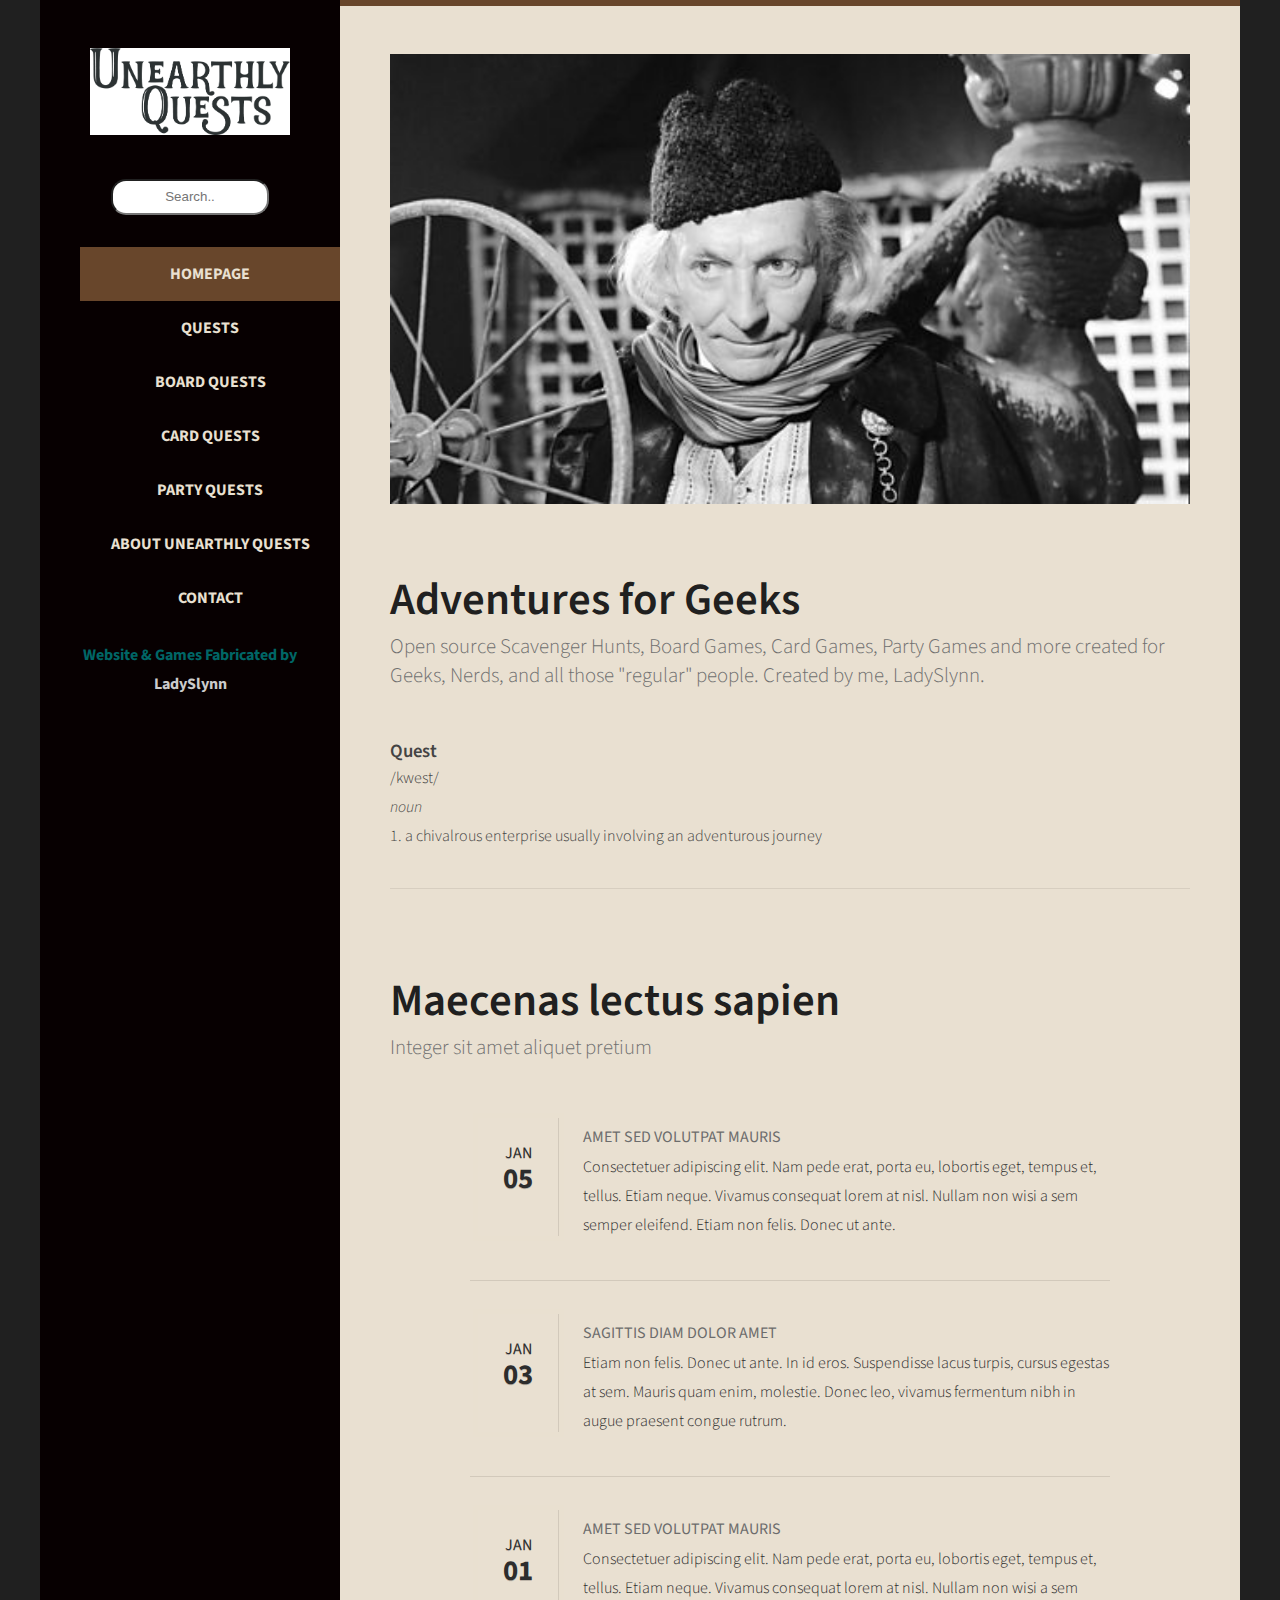
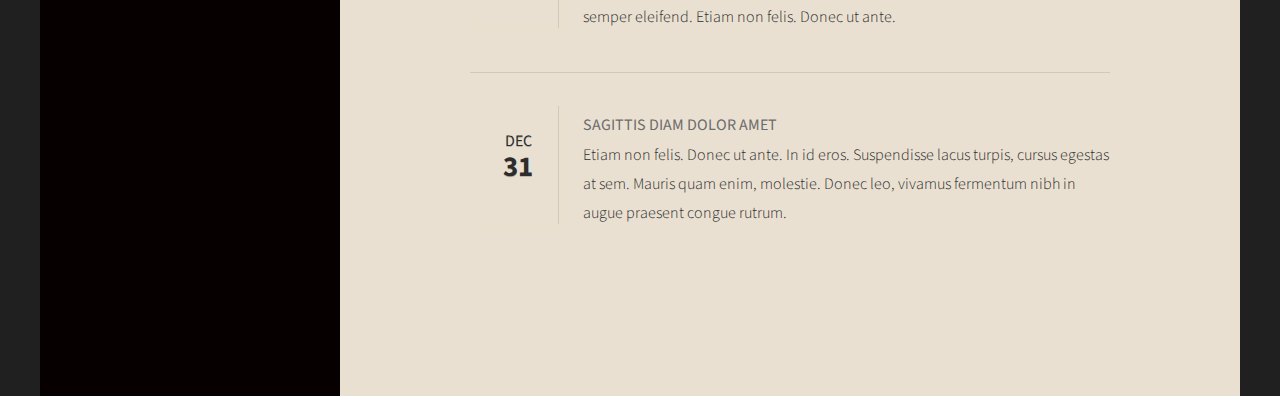
<file: index.html>
<!DOCTYPE html PUBLIC "-//W3C//DTD XHTML 1.0 Strict//EN" "http://www.w3.org/TR/xhtml1/DTD/xhtml1-strict.dtd">
<!--
Design by TEMPLATEDhttp://templated.coReleased for free under the Creative Commons Attribution LicenseName       : Skeleton Description: A two-column, fixed-width design with dark color scheme.Version    : 1.0Released   : 20130902
-->
<html xmlns="http://www.w3.org/1999/xhtml">

    <head>
        <meta http-equiv="content-type" content="application/xhtml+xml; charset=utf-8" />
        <title>UnEarthly Quests</title>
        
    </head>

    <body class="home">
        <meta content="" name="keywords" />
        <meta content="" name="description" />
        <link rel="stylesheet" href="http://fonts.googleapis.com/css?family=Source+Sans+Pro:200,300,400,600,700,900" />
        <link media="all" type="text/css" rel="stylesheet" href="default.css" />
        <link media="all" type="text/css" rel="stylesheet" href="fonts.css" />
        <link rel="import" href="sidebar.js">
        <!--[if IE 6]><link href="default_ie6.css" rel="stylesheet" type="text/css" /><![endif]-->
        <div class="container" id="page">
            <nav id="navMenu"></nav>
				<script src="sidebar.js"></script> 
                          <div id="main">
                <div id="banner">
                    <img class="image-full" alt="" src="images/pic01.jpg" />
                </div>
                <div id="welcome">
                    <div class="title">
                         <h2>Adventures for Geeks</h2>
                         <span class="byline">Open source Scavenger Hunts, Board Games, Card Games, Party

              Games and more created for Geeks, Nerds, and all those "regular" people.  Created by me, LadySlynn.</span> 
                    </div>
                     <h3> Quest </h3>
                        		 <p> /kwest/ <br />
                       				  <em>noun </em><br /> 
                      				   1. a chivalrous enterprise usually involving an adventurous journey
                       			  </p>
                         <br />
                </div>
                <div id="featured">
                    <div class="title">
                         <h2>Maecenas lectus sapien</h2>
                         <span class="byline">Integer sit amet aliquet pretium</span> 
                    </div>
                    <ul class="style1">
                        <li class="first">
                            <p class="date"><a href="#">Jan<b>05</b></a>
                            </p>
                             <h3>Amet sed volutpat mauris</h3>
                            <p><a href="#">Consectetuer adipiscing elit. Nam pede erat, porta

                  eu, lobortis eget, tempus et, tellus. Etiam neque. Vivamus

                  consequat lorem at nisl. Nullam non wisi a sem semper

                  eleifend. Etiam non felis. Donec ut ante.</a>
                            </p>
                        </li>
                        <li>
                            <p class="date"><a href="#">Jan<b>03</b></a>
                            </p>
                             <h3>Sagittis diam dolor amet</h3>
                            <p><a href="#">Etiam non felis. Donec ut ante. In id eros.

                  Suspendisse lacus turpis, cursus egestas at sem. Mauris quam

                  enim, molestie. Donec leo, vivamus fermentum nibh in augue

                  praesent congue rutrum.</a>
                            </p>
                        </li>
                        <li>
                            <p class="date"><a href="#">Jan<b>01</b></a>
                            </p>
                             <h3>Amet sed volutpat mauris</h3>
                            <p><a href="#">Consectetuer adipiscing elit. Nam pede erat, porta

                  eu, lobortis eget, tempus et, tellus. Etiam neque. Vivamus

                  consequat lorem at nisl. Nullam non wisi a sem semper

                  eleifend. Etiam non felis. Donec ut ante.</a>
                            </p>
                        </li>
                        <li>
                            <p class="date"><a href="#">Dec<b>31</b></a>
                            </p>
                             <h3>Sagittis diam dolor amet</h3>
                            <p><a href="#">Etiam non felis. Donec ut ante. In id eros.

                  Suspendisse lacus turpis, cursus egestas at sem. Mauris quam

                  enim, molestie. Donec leo, vivamus fermentum nibh in augue

                  praesent congue rutrum.</a>
                            </p>
                        </li>
                    </ul>
                </div>
                </div>
            </div>
        </div>
    </body>

</html>
</file>
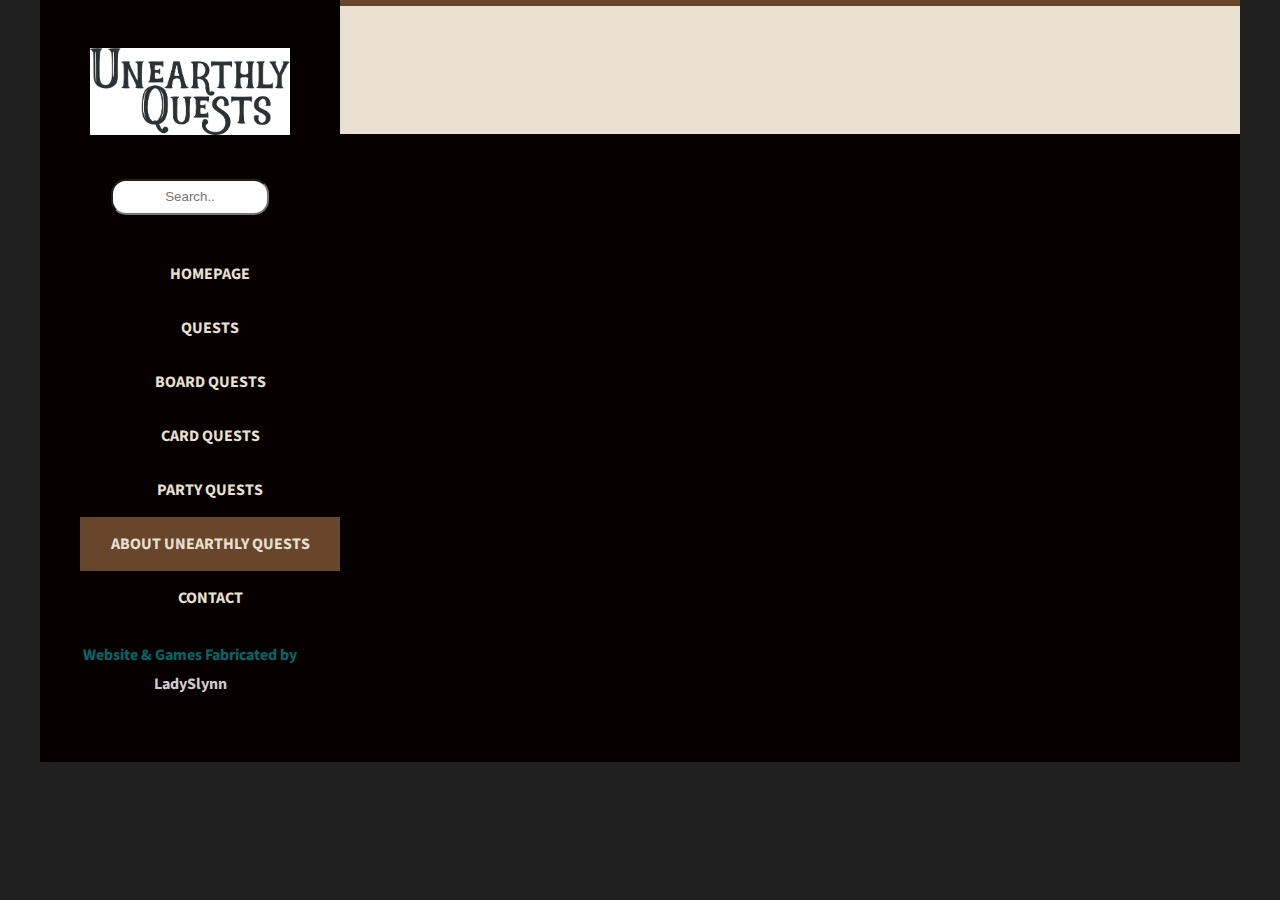
<file: About.html>
<!DOCTYPE html PUBLIC "-//W3C//DTD XHTML 1.0 Strict//EN" "http://www.w3.org/TR/xhtml1/DTD/xhtml1-strict.dtd">
<!--
Design by TEMPLATEDhttp://templated.coReleased for free under the Creative Commons Attribution LicenseName       : Skeleton Description: A two-column, fixed-width design with dark color scheme.Version    : 1.0Released   : 20130902
-->
<html xmlns="http://www.w3.org/1999/xhtml">

    <head>
        <meta http-equiv="content-type" content="application/xhtml+xml; charset=utf-8" />
        <title>About UQ</title>
    </head>

    <body class="aboutuq">
        <meta content="" name="keywords" />
        <meta content="" name="description" />
        <link rel="stylesheet" href="http://fonts.googleapis.com/css?family=Source+Sans+Pro:200,300,400,600,700,900" />
        <link media="all" type="text/css" rel="stylesheet" href="default.css" />
        <link media="all" type="text/css" rel="stylesheet" href="fonts.css" />
        <link rel="import" href="sidebar.js">
        <!--[if IE 6]><link href="default_ie6.css" rel="stylesheet" type="text/css" /><![endif]-->
        <div class="container" id="page">
            <nav id="navMenu"></nav>
				<script src="sidebar.js"></script>  
                          <div id="main">
                          
                         <!--Start About Page-->
                         
                         <!--End About page-->

                </div>
            </div>
        </div>
    </body>

</html>
</file>
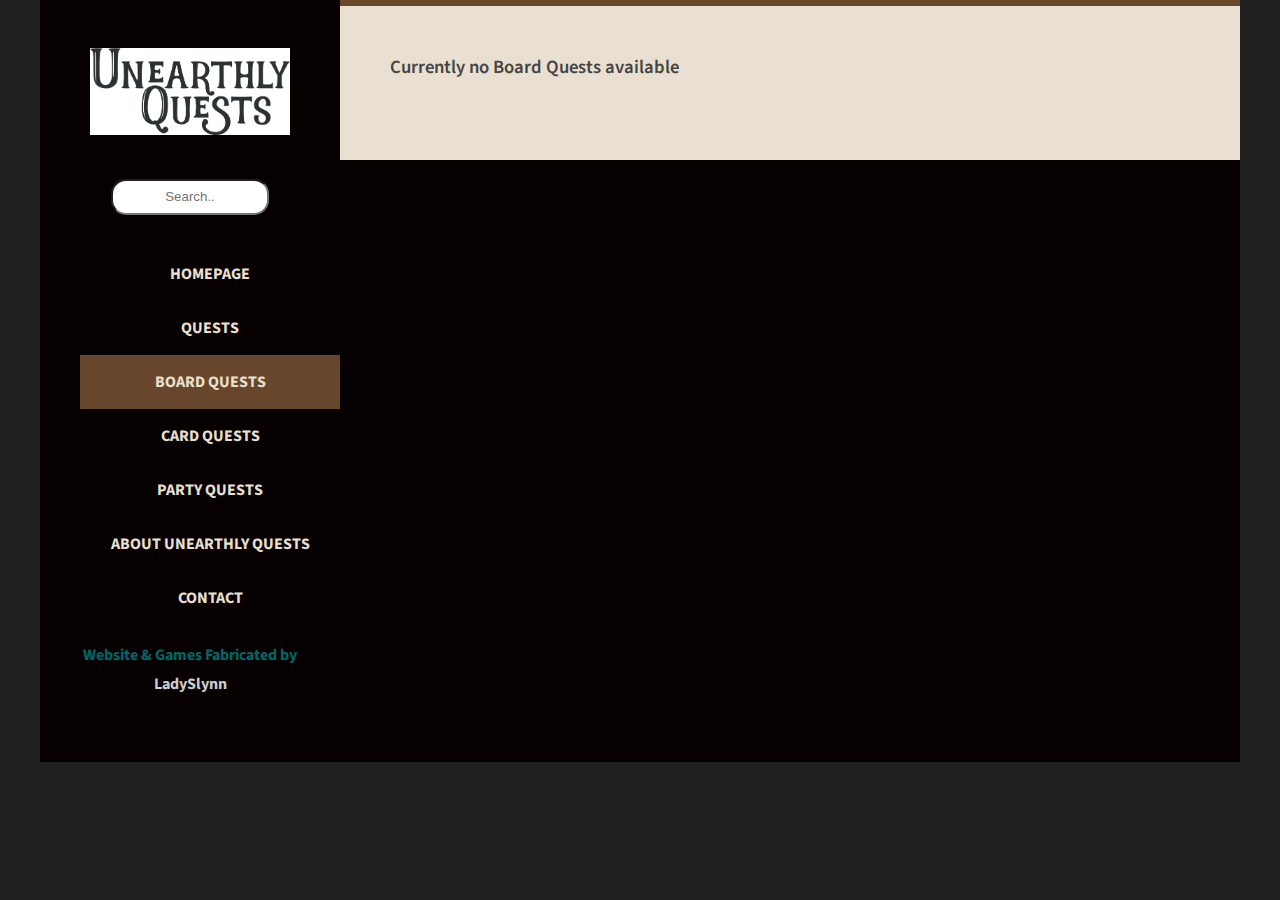
<file: BoardQuests.html>
<!DOCTYPE html PUBLIC "-//W3C//DTD XHTML 1.0 Strict//EN" "http://www.w3.org/TR/xhtml1/DTD/xhtml1-strict.dtd">
<!--
Design by TEMPLATEDhttp://templated.coReleased for free under the Creative Commons Attribution LicenseName       : Skeleton Description: A two-column, fixed-width design with dark color scheme.Version    : 1.0Released   : 20130902
-->
<html xmlns="http://www.w3.org/1999/xhtml">

    <head>
        <meta http-equiv="content-type" content="application/xhtml+xml; charset=utf-8" />
        <title>Board Quests</title>
    </head>

    <body class="bquests">
        <meta content="" name="keywords" />
        <meta content="" name="description" />
        <link rel="stylesheet" href="http://fonts.googleapis.com/css?family=Source+Sans+Pro:200,300,400,600,700,900" />
        <link media="all" type="text/css" rel="stylesheet" href="default.css" />
        <link media="all" type="text/css" rel="stylesheet" href="fonts.css" />
        <link rel="import" href="sidebar.js">
        <!--[if IE 6]><link href="default_ie6.css" rel="stylesheet" type="text/css" /><![endif]-->
        <div class="container" id="page">
            <nav id="navMenu"></nav>
				<script src="sidebar.js"></script>  
                          <div id="main">
                          
                         <!--Start Board Quests Page-->
                         <h3> Currently no Board Quests available </h3>
                         
                         <!--End Board Quests page-->

                </div>
            </div>
        </div>
    </body>

</html>
</file>
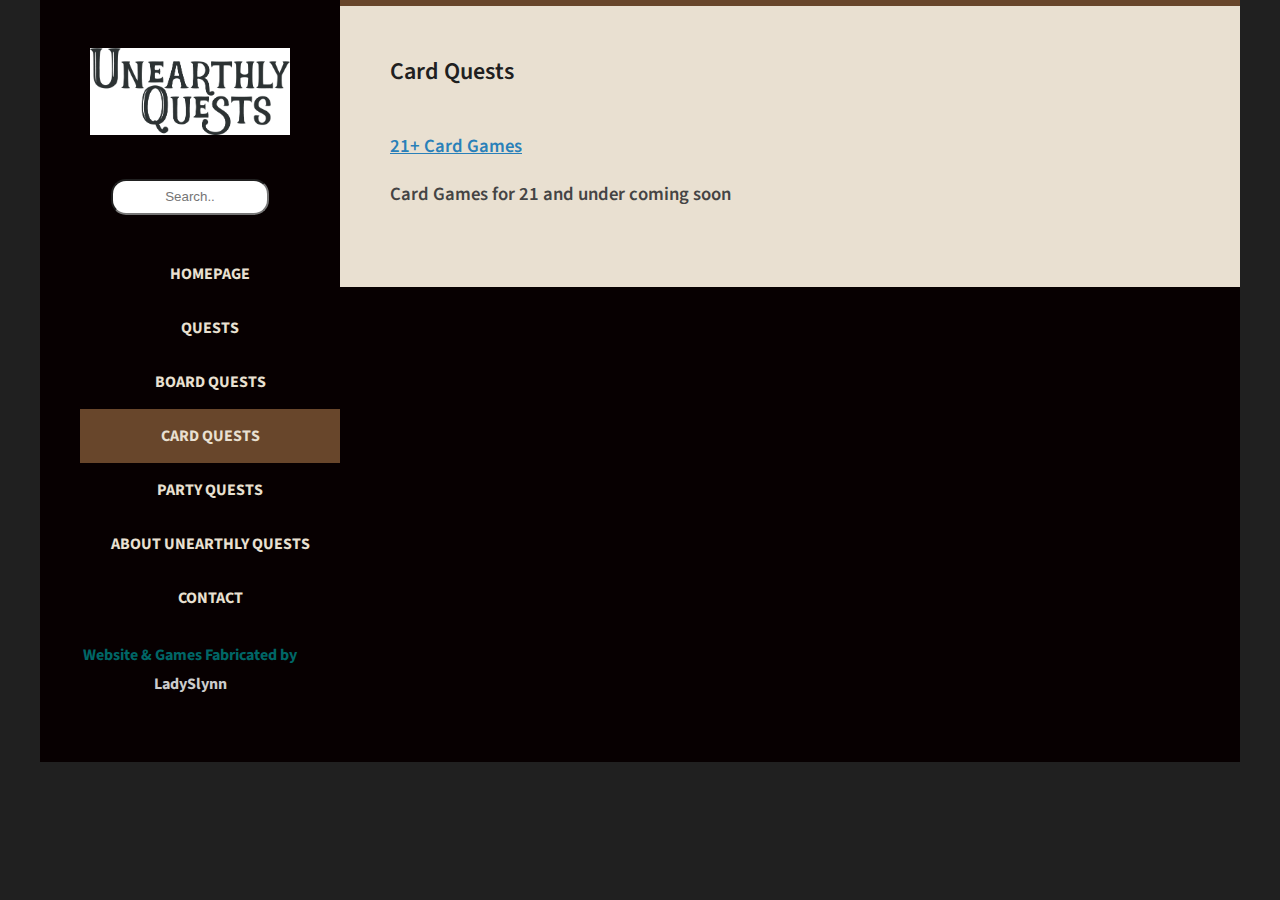
<file: CardQuests.html>
<!DOCTYPE html PUBLIC "-//W3C//DTD XHTML 1.0 Strict//EN" "http://www.w3.org/TR/xhtml1/DTD/xhtml1-strict.dtd">
<!--
Design by TEMPLATEDhttp://templated.coReleased for free under the Creative Commons Attribution LicenseName       : Skeleton Description: A two-column, fixed-width design with dark color scheme.Version    : 1.0Released   : 20130902
-->
<html xmlns="http://www.w3.org/1999/xhtml">

    <head>
        <meta http-equiv="content-type" content="application/xhtml+xml; charset=utf-8" />
        <title>Card Quests</title>
    </head>

    <body class="cquests">
        <meta content="" name="keywords" />
        <meta content="" name="description" />
        <link rel="stylesheet" href="http://fonts.googleapis.com/css?family=Source+Sans+Pro:200,300,400,600,700,900" />
        <link media="all" type="text/css" rel="stylesheet" href="default.css" />
        <link media="all" type="text/css" rel="stylesheet" href="fonts.css" />
        <link rel="import" href="sidebar.js">
        <!--[if IE 6]><link href="default_ie6.css" rel="stylesheet" type="text/css" /><![endif]-->
        <div class="container" id="page">
            <nav id="navMenu"></nav>
				<script src="sidebar.js"></script>  
                          <div id="main">
                          
                         <!--Start Cards Page-->
                         <h2> Card Quests </h2><br /><br />

                         <h3> <a href="cquests21.html"> 21+ Card Games </a> </h3><br />

                         <h3> Card Games for 21 and under coming soon </h3>
                                              
                         
                         
                         
                         <!--End Cards page-->

                </div>
            </div>
        </div>
    </body>

</html>
</file>
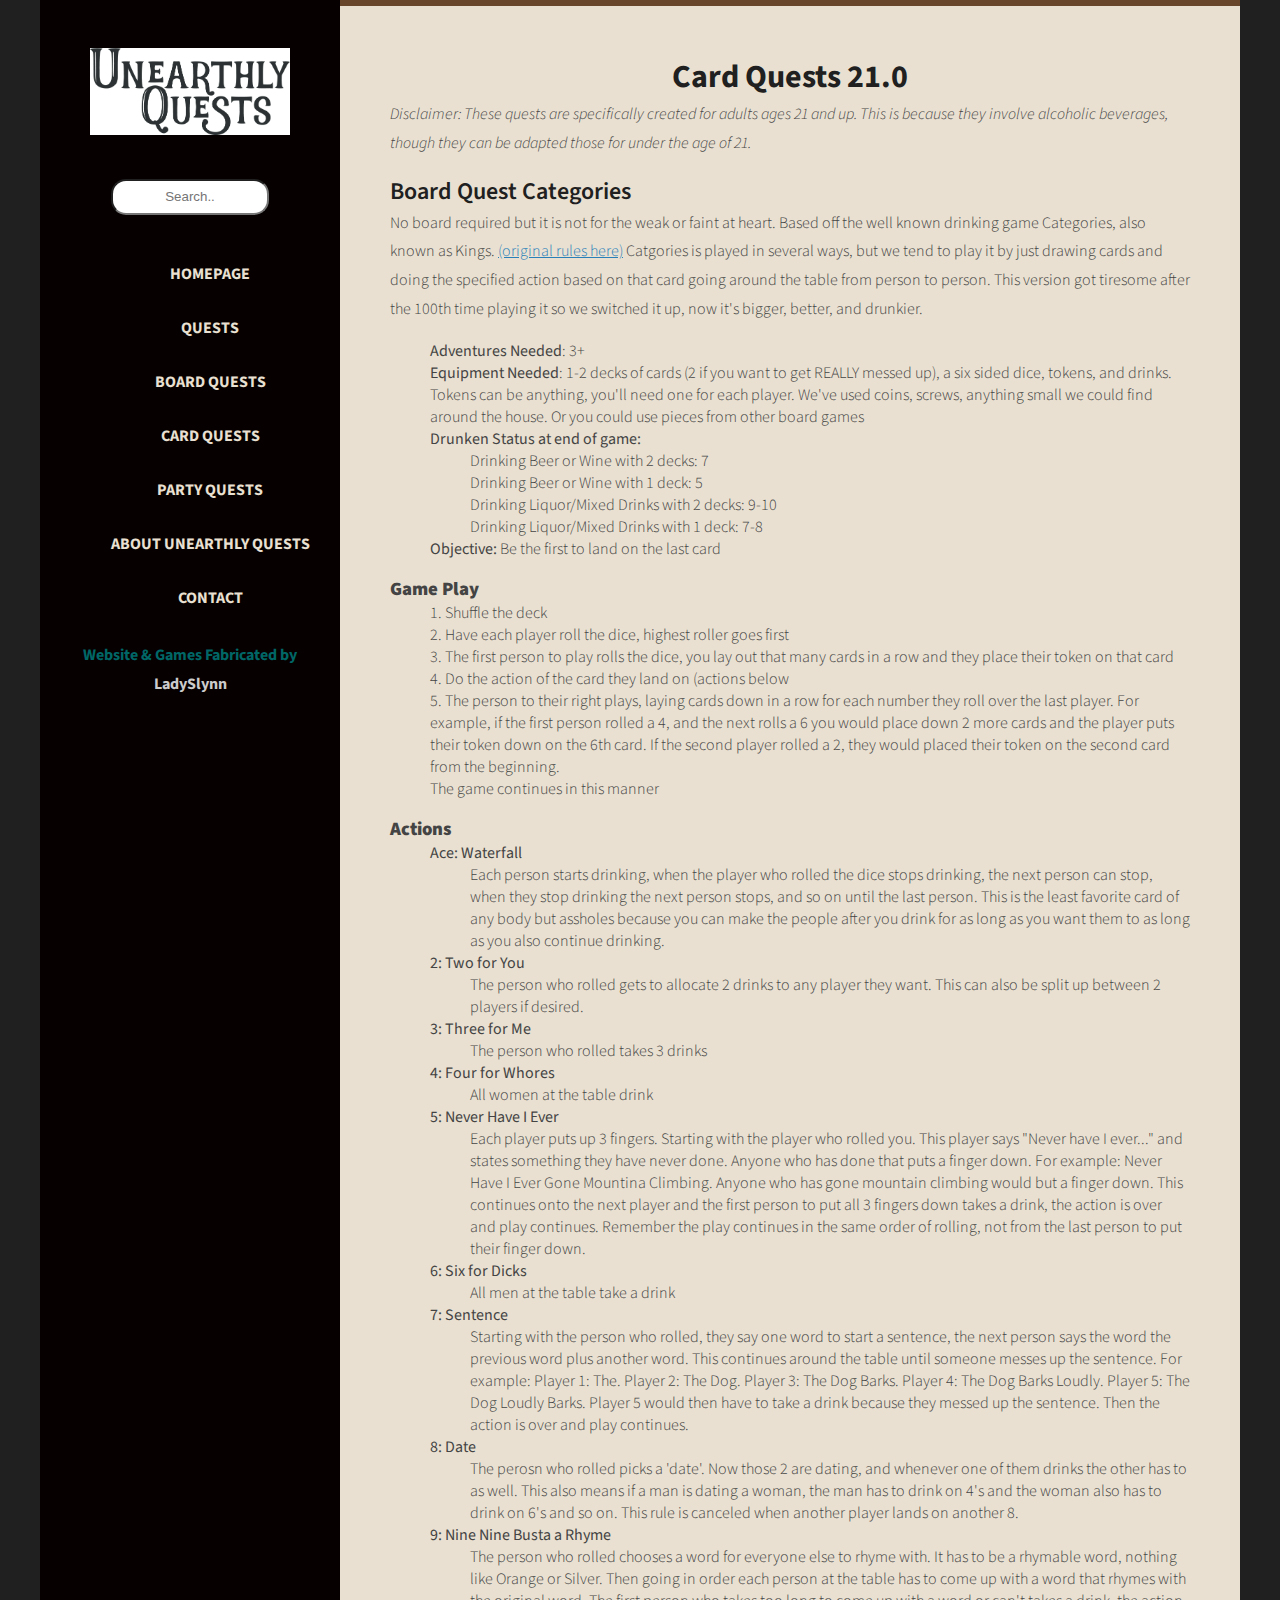
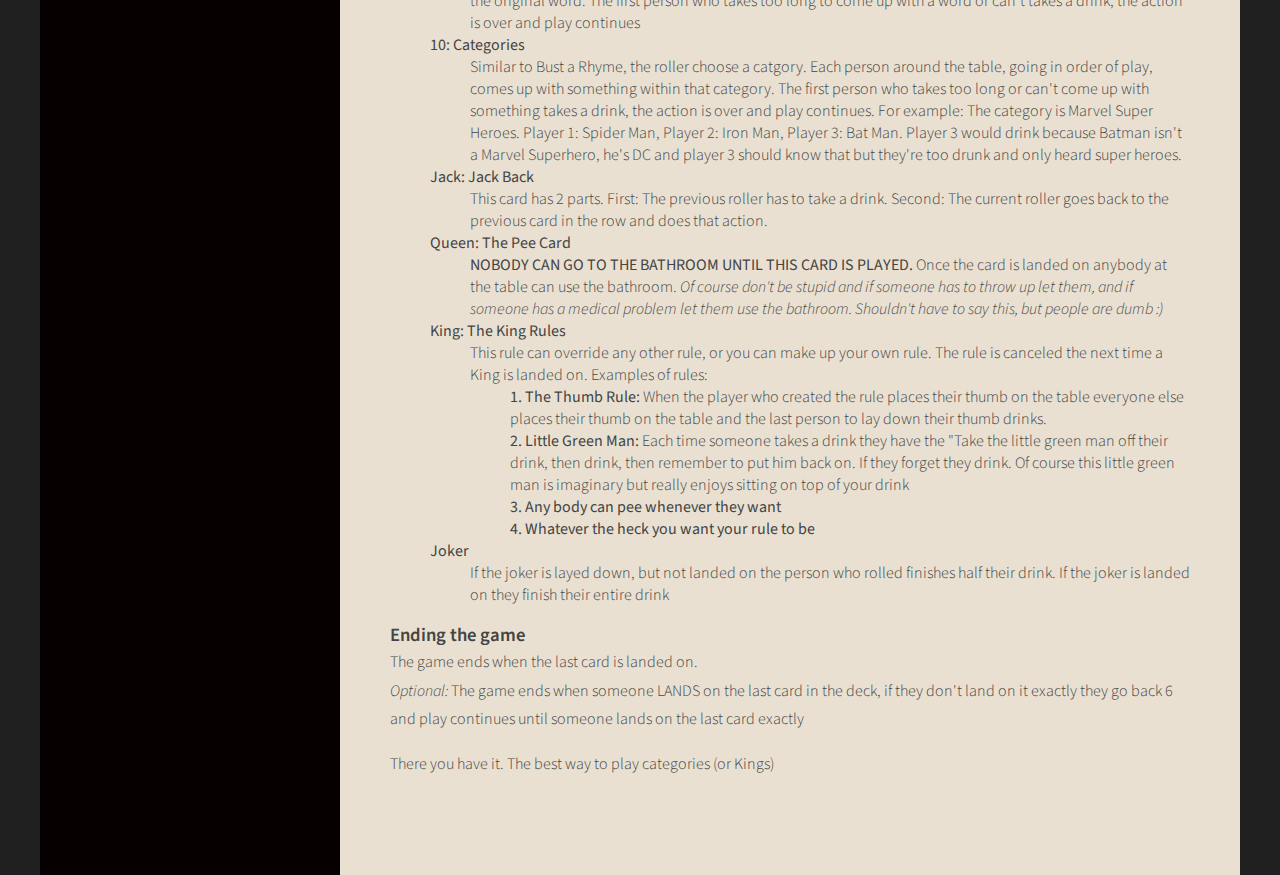
<file: Categories.html>
<!DOCTYPE html PUBLIC "-//W3C//DTD XHTML 1.0 Strict//EN" "http://www.w3.org/TR/xhtml1/DTD/xhtml1-strict.dtd">
<!--
Design by TEMPLATEDhttp://templated.coReleased for free under the Creative Commons Attribution LicenseName       : Skeleton Description: A two-column, fixed-width design with dark color scheme.Version    : 1.0Released   : 20130902
-->
<html xmlns="http://www.w3.org/1999/xhtml">

    <head>
        <meta http-equiv="content-type" content="application/xhtml+xml; charset=utf-8" />
        <title>Card Quests</title>
    </head>

    <body class="Categories">
        <meta content="" name="keywords" />
        <meta content="" name="description" />
        <link rel="stylesheet" href="http://fonts.googleapis.com/css?family=Source+Sans+Pro:200,300,400,600,700,900" />
        <link media="all" type="text/css" rel="stylesheet" href="default.css" />
        <link media="all" type="text/css" rel="stylesheet" href="fonts.css" />
        <link rel="import" href="sidebar.js">
        <!--[if IE 6]><link href="default_ie6.css" rel="stylesheet" type="text/css" /><![endif]-->
        <div class="container" id="page">
            <nav id="navMenu"></nav>
				<script src="sidebar.js"></script>  
                          <div id="main">
                          
                         <!--Start Cards 21+ Page-->
                         <h1> Card Quests 21.0	</h1>
                         <p><em>Disclaimer: These quests are specifically created for adults ages 21 and up.  This is because they involve alcoholic beverages, though they can be adapted those for under the age of 21.</em> </p>
                         <h2> Board Quest Categories </h2>
                         <p>No board required but it is not for the weak or faint at heart.  Based off the well known drinking game Categories, also known as Kings. <a href="https://www.drinkiwiki.com/Kings">(original rules here)</a> Catgories is played in several ways, but we tend to play it by just drawing cards and doing the specified action based on that card going around the table from person to person.  This version got tiresome after the 100th time playing it so we switched it up, now it's bigger, better, and drunkier.</p>
                     	<ul>
                        	<li><strong>Adventures Needed</strong>: 3+</</li>
                            <li> <strong>Equipment Needed</strong>: 1-2 decks of cards (2 if you want to get REALLY messed up), a six sided dice, tokens, and drinks.  Tokens can be anything, you'll need one for each player.  We've used coins, screws, anything small we could find around the house.  Or you could use pieces from other board games</li>
                         	<li><strong>Drunken Status at end of game:</strong>
                            	<ul>
                               		<li>Drinking Beer or Wine with 2 decks: 7</li>
                               		<li> Drinking Beer or Wine with 1 deck: 5 </li>
                               		<li> Drinking Liquor/Mixed Drinks with 2 decks: 9-10</li>
                                	<li> Drinking Liquor/Mixed Drinks with 1 deck: 7-8 </li>
                                </ul> </li>
                            <li><strong>Objective:</strong> Be the first to land on the last card </li>
                       	</ul>
                        <h3><strong>Game Play</strong></h3>
                         <ol>
                         	<li> 1. Shuffle the deck </li>
                         	<li>2. Have each player roll the dice, highest roller goes first </li>
                         	<li>3. The first person to play rolls the dice, you lay out that many cards in a row and they place their token on that card </li>
                            <li>4. Do the action of the card they land on (actions below </li>
                            <li>5. The person to their right plays, laying cards down in a row for each number they roll over the last player.  For example, if the first person rolled a 4, and the next rolls a 6 you would place down 2 more cards and the player puts their token down on the 6th card.  If the second player rolled a 2, they would placed their token on the second card from the beginning. </li>
                            <li> The game continues in this manner </li>
                         </ol>                  
                         <h3><strong>Actions</strong> </h3>
                         <ol>
                         	<li><strong>Ace: Waterfall</strong>
                            	<ul>
                                	<li>Each person starts drinking, when the player who rolled the dice stops drinking, the next person can stop, when they stop drinking the next person stops, and so on until the last person.  This is the least favorite card of any body but assholes because you can make the people after you drink for as long as you want them to as long as you also continue drinking. </li>
                                </ul></li>
                             <li><strong>2: Two for You </strong>
                             	<ul><li>The person who rolled gets to allocate 2 drinks to any player they want.  This can also be split up between 2 players if desired. </li></ul> </li>
                            <li><strong>3: Three for Me</strong> 
                            	<ul><li>The person who rolled takes 3 drinks </li></ul> </li>
                            <li><strong>4: Four for Whores</strong>   
                                <ul><li>All women at the table drink</li></ul> </li>
                            <li><strong>5: Never Have I Ever</strong>
                            <ul><li>Each player puts up 3 fingers.  Starting with the player who rolled you.  This player says "Never have I ever..." and states something they have never done.  Anyone who has done that puts a finger down.  For example: Never Have I Ever Gone Mountina Climbing.  Anyone who has gone mountain climbing would but a finger down.  This continues onto the next player and the first person to put all 3 fingers down takes a drink, the action is over and play continues.  Remember the play continues in the same order of rolling, not from the last person to put their finger down.</li></ul> </li>
                            <li><strong>6: Six for Dicks</strong> 
                            <ul><li>All men at the table take a drink </li></ul> </li>
                            <li><strong>7: Sentence</strong>
                            <ul><li>Starting with the person who rolled, they say one word to start a sentence, the next person says the word the previous word plus another word.  This continues around the table until someone messes up the sentence.  For example: Player 1: The.  Player 2: The Dog.  Player 3: The Dog Barks.  Player 4: The Dog Barks Loudly.  Player 5: The Dog Loudly Barks.  Player 5 would then have to take a drink because they messed up the sentence.  Then the action is over and play continues. </li></ul> </li>
                            <li><strong>8: Date</strong>
                                <ul><li>The perosn who rolled picks a 'date'.  Now those 2 are dating, and whenever one of them drinks the other has to as well.  This also means if a man is dating a woman, the man has to drink on 4's and the woman also has to drink on 6's and so on.  This rule is canceled when another player lands on another 8. </li></ul> </li>
                            <li><strong>9: Nine Nine Busta a Rhyme</strong>
                            <ul><li> The person who rolled chooses a word for everyone else to rhyme with.  It has to be a rhymable word, nothing like Orange or Silver.  Then going in order each person at the table has to come up with a word that rhymes with the original word.  The first person who takes too long to come up with a word or can't takes a drink, the action is over and play continues</li></ul> </li>
                            <li><strong>10: Categories</strong>
                            <ul><li>Similar to Bust a Rhyme, the roller choose a catgory.  Each person around the table, going in order of play, comes up with something within that category.  The first person who takes too long or can't come up with something takes a drink, the action is over and play continues.  For example: The category is Marvel Super Heroes.  Player 1: Spider Man, Player 2: Iron Man, Player 3: Bat Man.  Player 3 would drink because Batman isn't a Marvel Superhero, he's DC and player 3 should know that but they're too drunk and only heard super heroes. </li></ul> </li>
                            <li><strong>Jack: Jack Back</strong>
                                <ul><li> This card has 2 parts.  First: The previous roller has to take a drink.  Second: The current roller goes back to the previous card in the row and does that action. </li></ul> </li>
                            <li><strong>Queen: The Pee Card</strong>
                                <ul><li><strong>NOBODY CAN GO TO THE BATHROOM UNTIL THIS CARD IS PLAYED.</strong>  Once the card is landed on anybody at the table can use the bathroom.  <em>Of course don't be stupid and if someone has to throw up let them, and if someone has a medical problem let them use the bathroom.  Shouldn't have to say this, but people are dumb :)</em> </li></ul> </li><strong></strong>
                            <li><strong>King: The King Rules</strong>
                            <ul><li>This rule can override any other rule, or you can make up your own rule. The rule is canceled the next time a King is landed on. Examples of rules: 
                            	<ul>
                                	<li><strong>1. The Thumb Rule:</strong>  When the player who created the rule places their thumb on the table everyone else places their thumb on the table and the last person to lay down their thumb drinks.</li> 
                                    <li><strong>2. Little Green Man:</strong> Each time someone takes a drink they have the "Take the little green man off their drink, then drink, then remember to put him back on.  If they forget they drink.  Of course this little green man is imaginary but really enjoys sitting on top of your drink </li>
                                    <li><strong>3. Any body can pee whenever they want</strong> </li>
                                    <li> <strong>4. Whatever the heck you want your rule to be</strong> </li>                                    </ul>
                            </li></ul>  </li>
                            <li> <strong>Joker</strong>
                                <ul><li>If the joker is layed down, but not landed on the person who rolled finishes half their drink.  If the joker is landed on they finish their entire drink </li></ul> </li>
                            </li>
                         </ol>
<h3> Ending the game </h3>
	<p> The game ends when the last card is landed on.<br />
    <em>Optional:</em> The game ends when someone LANDS on the last card in the deck, if they don't land on it exactly they go back 6 and play continues until someone lands on the last card exactly </p>
    
    <p> There you have it.  The best way to play categories (or Kings) </p>
                         
                         
                         
                         <!--End Cards page-->

                </div>
            </div>
        </div>
    </body>

</html>
</file>
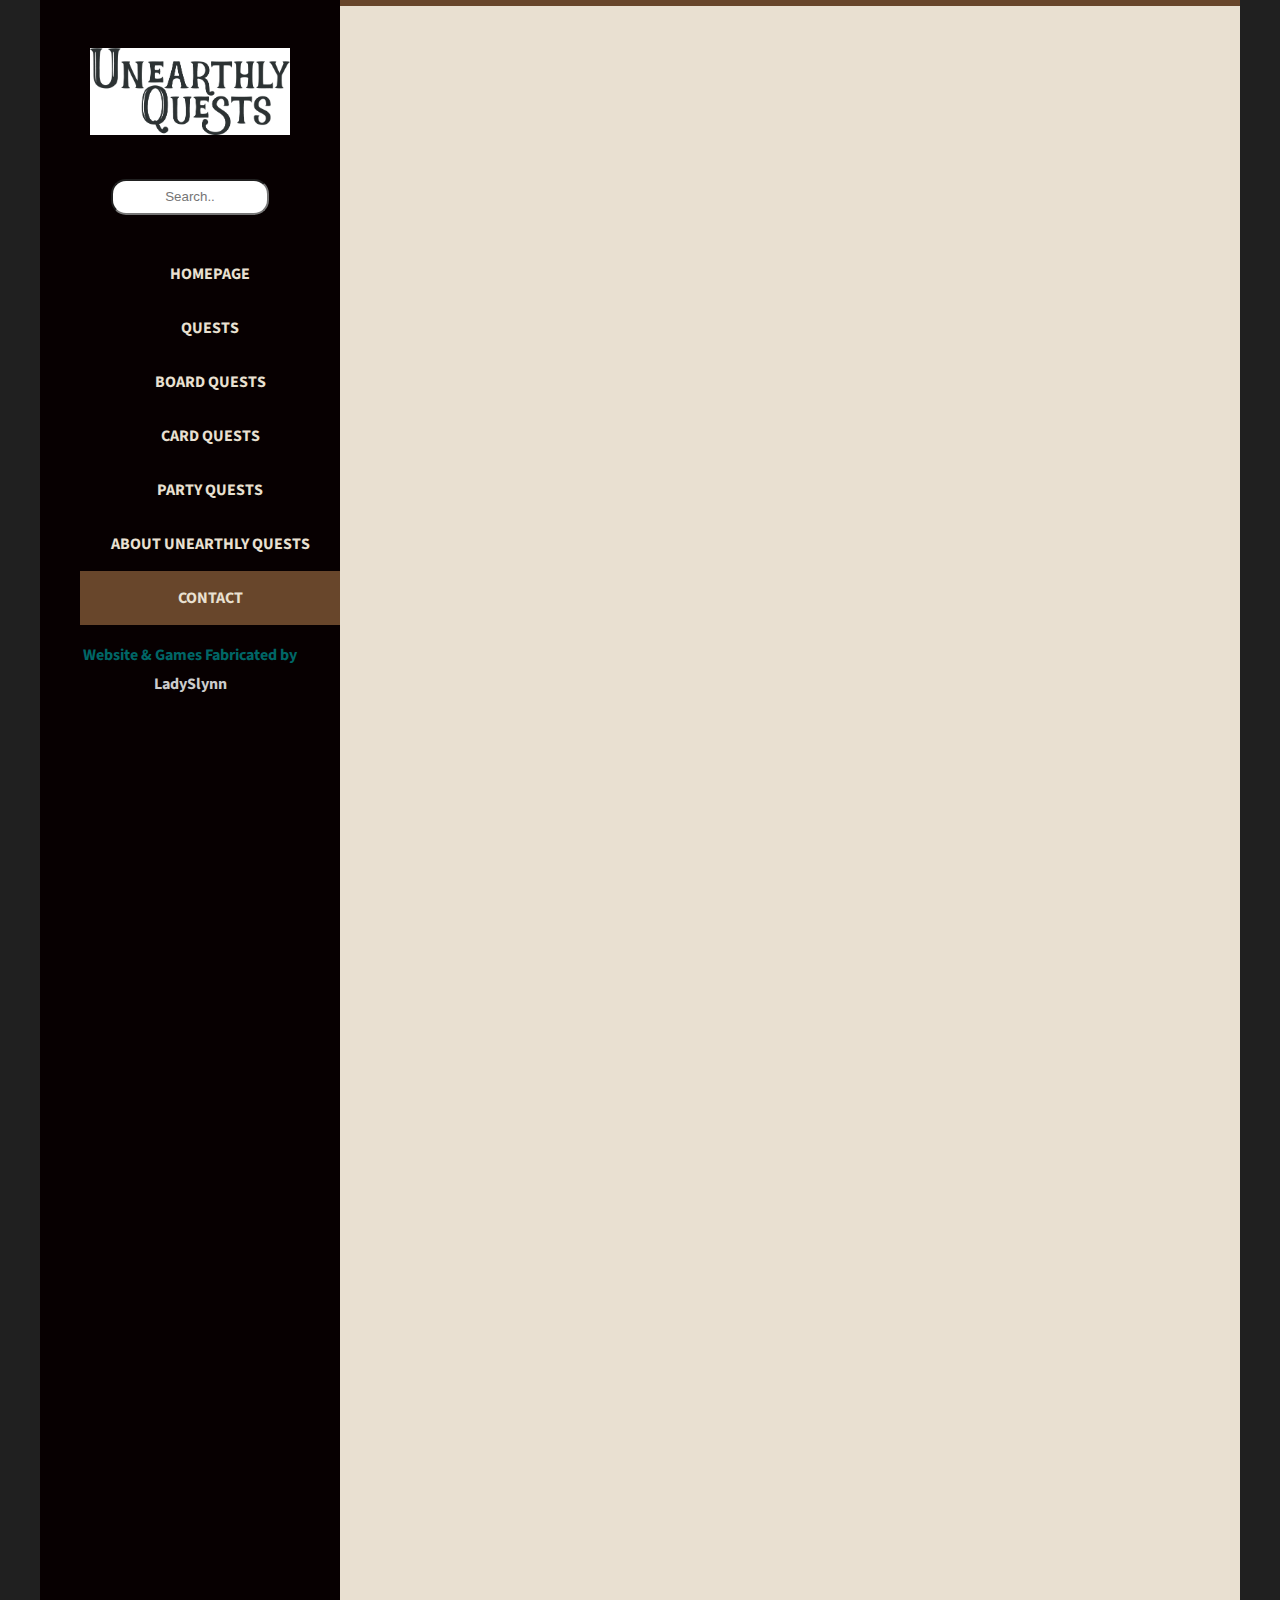
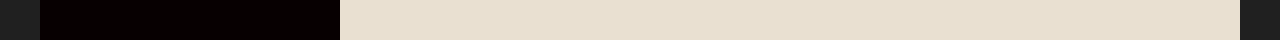
<file: Contact.html>
<!DOCTYPE html PUBLIC "-//W3C//DTD XHTML 1.0 Strict//EN" "http://www.w3.org/TR/xhtml1/DTD/xhtml1-strict.dtd">
<!--
Design by TEMPLATEDhttp://templated.coReleased for free under the Creative Commons Attribution LicenseName       : Skeleton Description: A two-column, fixed-width design with dark color scheme.Version    : 1.0Released   : 20130902
-->
<html xmlns="http://www.w3.org/1999/xhtml">

    <head>
        <meta http-equiv="content-type" content="application/xhtml+xml; charset=utf-8" />
        <title>Contact</title>
    </head>

    <body class="contactuq">
        <meta content="" name="keywords" />
        <meta content="" name="description" />
        <link rel="stylesheet" href="http://fonts.googleapis.com/css?family=Source+Sans+Pro:200,300,400,600,700,900" />
        <link media="all" type="text/css" rel="stylesheet" href="default.css" />
        <link media="all" type="text/css" rel="stylesheet" href="fonts.css" />
        <link rel="import" href="sidebar.js">
        <!--[if IE 6]><link href="default_ie6.css" rel="stylesheet" type="text/css" /><![endif]-->
        <div class="container" id="page">
            <nav id="navMenu"></nav>
				<script src="sidebar.js"></script>  
                          <div id="main">
                          
                         <!--Start Contact Page-->
                         <iframe src="https://docs.google.com/forms/u/0/d/e/1FAIpQLScrKY3d54goab5529rKQNjDj0Q0wAair0jaD5JtUIZhk5Cwjw/viewform?embedded=true" width="760" height="1500" frameborder="0" marginheight="0" marginwidth="0">Loading...</iframe>
                         
                         <!--End Contact page-->

                </div>
            </div>
        </div>
    </body>

</html>
</file>
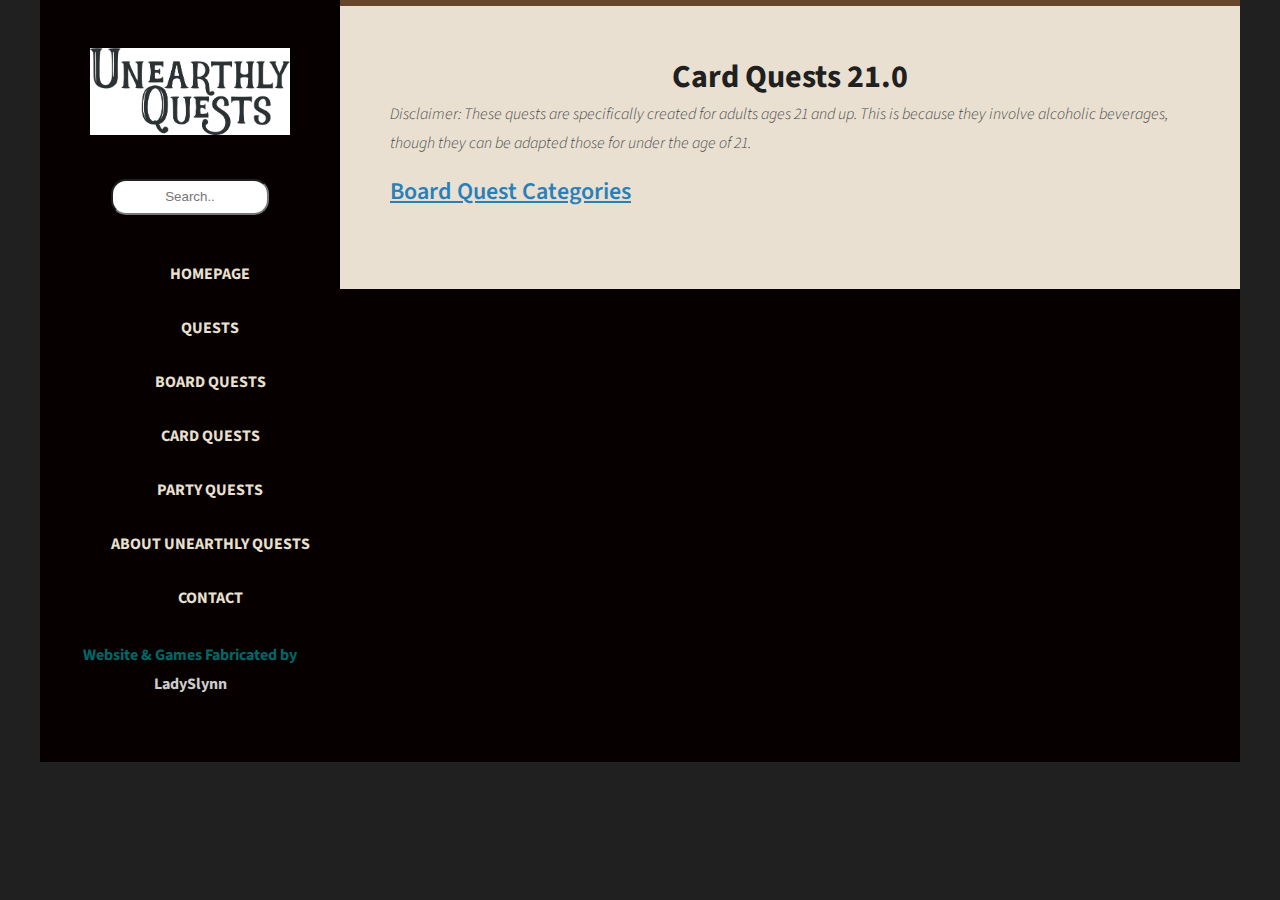
<file: cquests21.html>
<!DOCTYPE html PUBLIC "-//W3C//DTD XHTML 1.0 Strict//EN" "http://www.w3.org/TR/xhtml1/DTD/xhtml1-strict.dtd">
<!--
Design by TEMPLATEDhttp://templated.coReleased for free under the Creative Commons Attribution LicenseName       : Skeleton Description: A two-column, fixed-width design with dark color scheme.Version    : 1.0Released   : 20130902
-->
<html xmlns="http://www.w3.org/1999/xhtml">

    <head>
        <meta http-equiv="content-type" content="application/xhtml+xml; charset=utf-8" />
        <title>Card Quests</title>
    </head>

    <body class="Categories">
        <meta content="" name="keywords" />
        <meta content="" name="description" />
        <link rel="stylesheet" href="http://fonts.googleapis.com/css?family=Source+Sans+Pro:200,300,400,600,700,900" />
        <link media="all" type="text/css" rel="stylesheet" href="default.css" />
        <link media="all" type="text/css" rel="stylesheet" href="fonts.css" />
        <link rel="import" href="sidebar.js">
        <!--[if IE 6]><link href="default_ie6.css" rel="stylesheet" type="text/css" /><![endif]-->
        <div class="container" id="page">
            <nav id="navMenu"></nav>
				<script src="sidebar.js"></script>  
                          <div id="main">
                          
                         <!--Start Cards 21+ Page-->
                         <h1> Card Quests 21.0	</h1>
                         <p><em>Disclaimer: These quests are specifically created for adults ages 21 and up.  This is because they involve alcoholic beverages, though they can be adapted those for under the age of 21.</em> </p>
                         <h2> <a href="categories.html">Board Quest Categories </a> </h2>
                         
                         <!--End Cards page-->

                </div>
            </div>
        </div>
    </body>

</html>
</file>
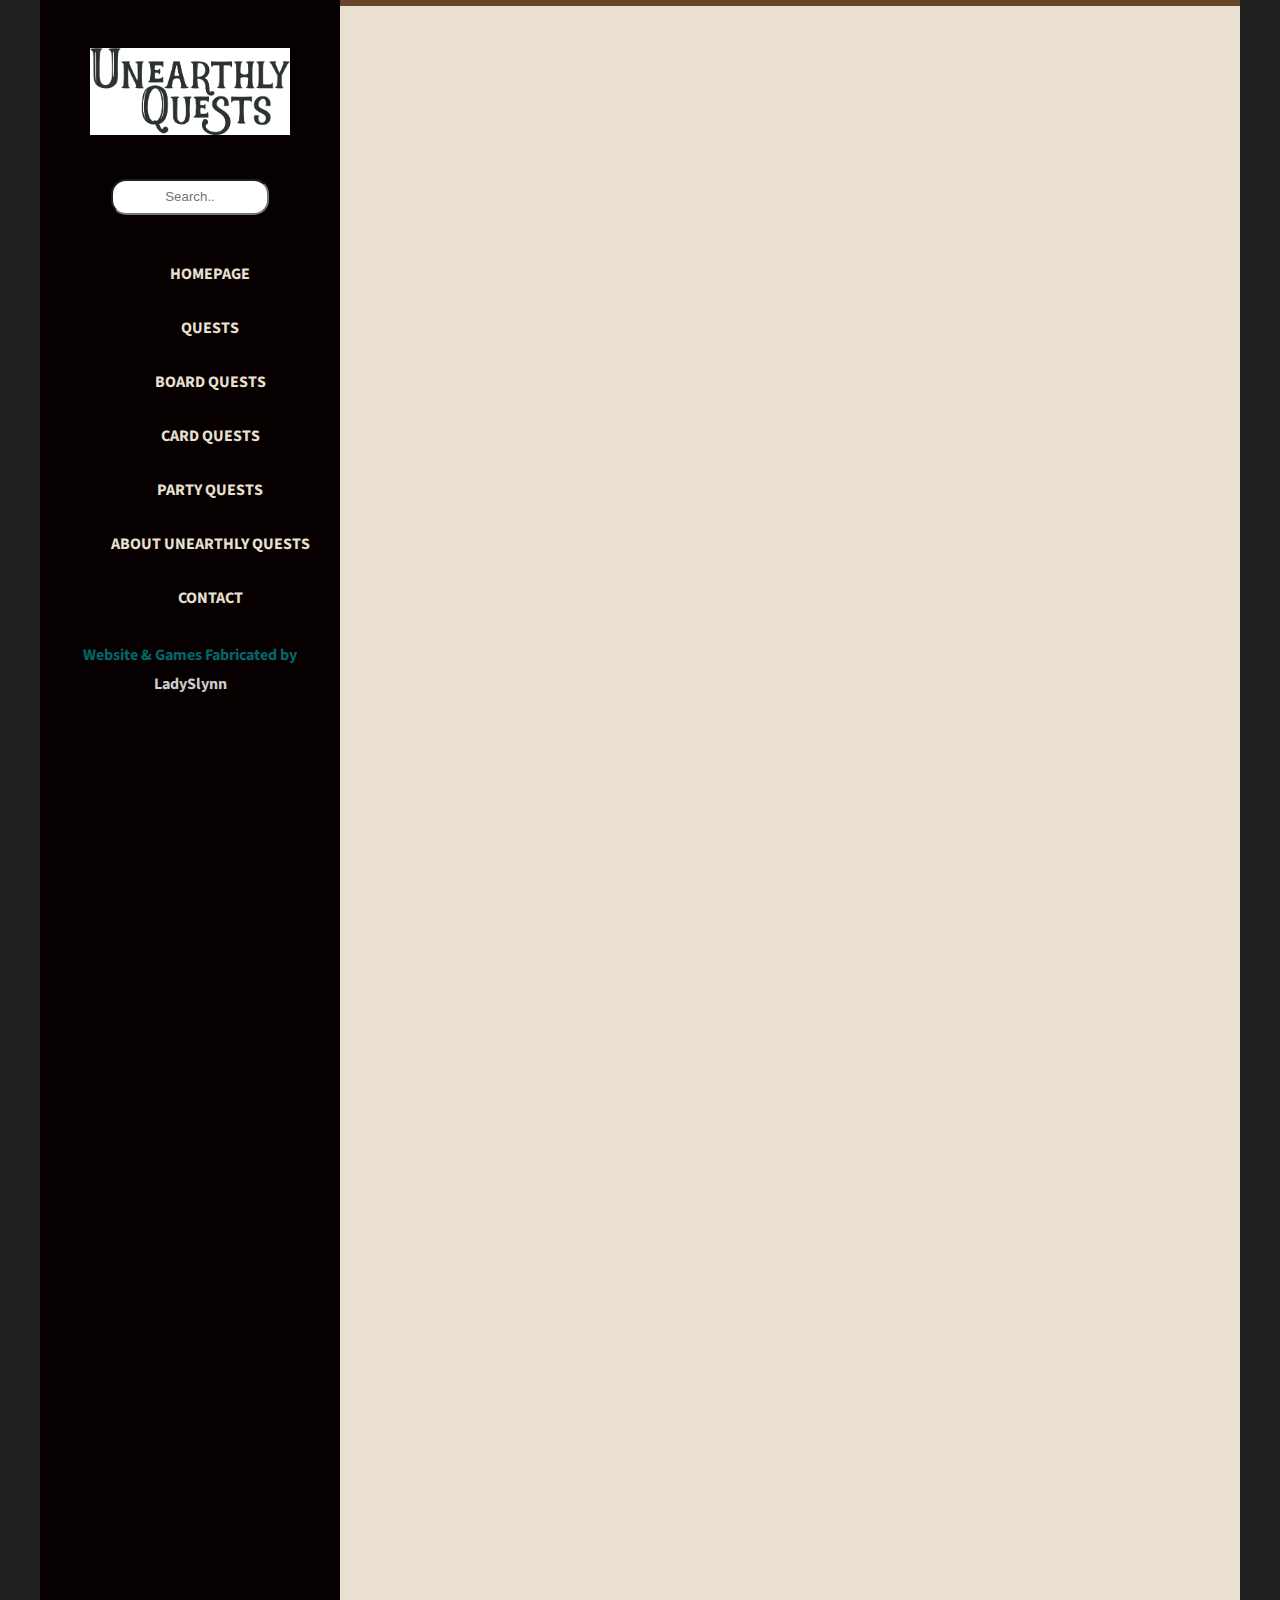
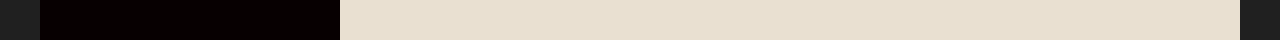
<file: IDeas.html>
<!DOCTYPE html PUBLIC "-//W3C//DTD XHTML 1.0 Strict//EN" "http://www.w3.org/TR/xhtml1/DTD/xhtml1-strict.dtd">
<!--
Design by TEMPLATEDhttp://templated.coReleased for free under the Creative Commons Attribution LicenseName       : Skeleton Description: A two-column, fixed-width design with dark color scheme.Version    : 1.0Released   : 20130902
-->
<html xmlns="http://www.w3.org/1999/xhtml">

    <head>
        <meta http-equiv="content-type" content="application/xhtml+xml; charset=utf-8" />
        <title>Ideas</title>
    </head>

    <body class="ideas">
        <meta content="" name="keywords" />
        <meta content="" name="description" />
        <link rel="stylesheet" href="http://fonts.googleapis.com/css?family=Source+Sans+Pro:200,300,400,600,700,900" />
        <link media="all" type="text/css" rel="stylesheet" href="default.css" />
        <link media="all" type="text/css" rel="stylesheet" href="fonts.css" />
        <link rel="import" href="sidebar.js">
        <!--[if IE 6]><link href="default_ie6.css" rel="stylesheet" type="text/css" /><![endif]-->
        <div class="container" id="page">
            <nav id="navMenu"></nav>
				<script src="sidebar.js"></script>  
                          <div id="main">                          
                         <!--Start Ideas Page-->
                         <iframe src="https://docs.google.com/forms/u/0/d/e/1FAIpQLScYr049UCxreybDAvg_XI9gghLeHNR_04h4LB21eY8ov11jyA/viewform?embedded=true" width="760" height="1500" frameborder="0" marginheight="0" marginwidth="0">Loading...</iframe>
                         
                         
                         <!--End Ideas page-->

                </div>
            </div>
        </div>
    </body>

</html>
</file>
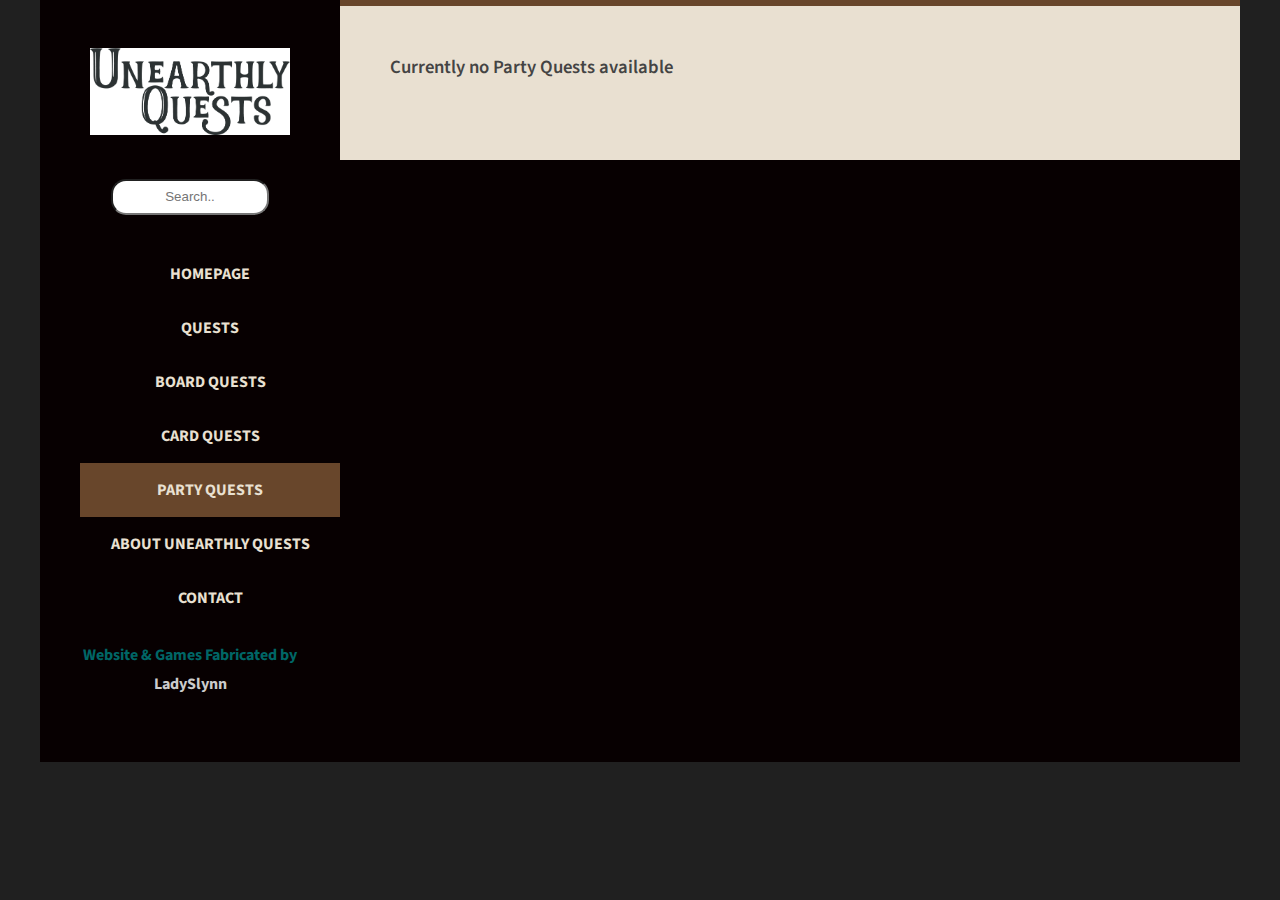
<file: PartyQuests.html>
<!DOCTYPE html PUBLIC "-//W3C//DTD XHTML 1.0 Strict//EN" "http://www.w3.org/TR/xhtml1/DTD/xhtml1-strict.dtd">
<!--
Design by TEMPLATEDhttp://templated.coReleased for free under the Creative Commons Attribution LicenseName       : Skeleton Description: A two-column, fixed-width design with dark color scheme.Version    : 1.0Released   : 20130902
-->
<html xmlns="http://www.w3.org/1999/xhtml">

    <head>
        <meta http-equiv="content-type" content="application/xhtml+xml; charset=utf-8" />
        <title>Party Quests</title>
    </head>

    <body class="pquests">
        <meta content="" name="keywords" />
        <meta content="" name="description" />
        <link rel="stylesheet" href="http://fonts.googleapis.com/css?family=Source+Sans+Pro:200,300,400,600,700,900" />
        <link media="all" type="text/css" rel="stylesheet" href="default.css" />
        <link media="all" type="text/css" rel="stylesheet" href="fonts.css" />
        <link rel="import" href="sidebar.js">
        <!--[if IE 6]><link href="default_ie6.css" rel="stylesheet" type="text/css" /><![endif]-->
        <div class="container" id="page">
            <nav id="navMenu"></nav>
				<script src="sidebar.js"></script>  
                          <div id="main">
                          
                         <!--Start Party Page-->
                         <h3> Currently no Party Quests available </h3>
                         <!--End Party page-->
                

                </div>
            </div>
        </div>
    </body>

</html>
</file>
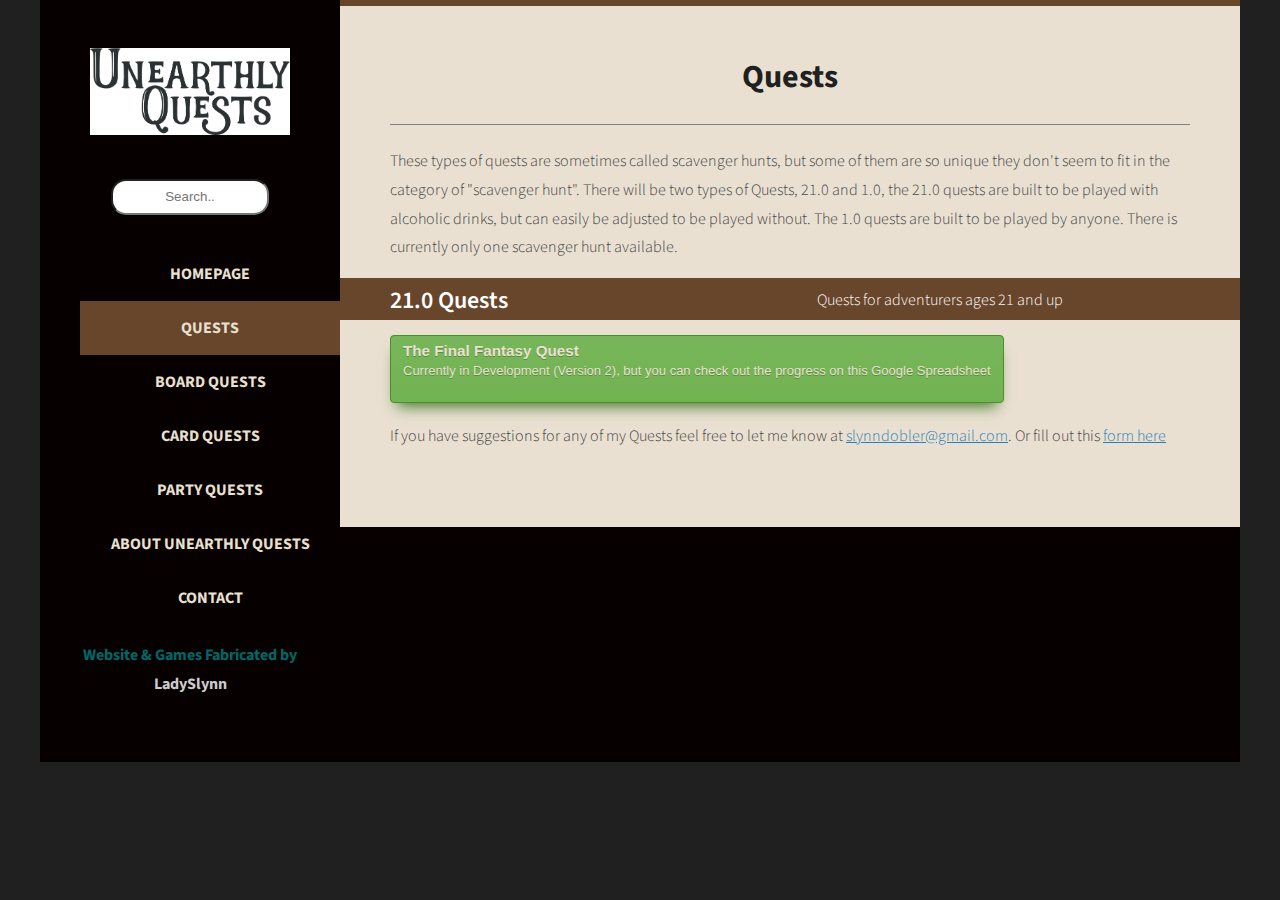
<file: Quests.html>
<!DOCTYPE html PUBLIC "-//W3C//DTD XHTML 1.0 Strict//EN" "http://www.w3.org/TR/xhtml1/DTD/xhtml1-strict.dtd">
<!--
Design by TEMPLATEDhttp://templated.coReleased for free under the Creative Commons Attribution LicenseName       : Skeleton Description: A two-column, fixed-width design with dark color scheme.Version    : 1.0Released   : 20130902
-->
<html xmlns="http://www.w3.org/1999/xhtml">

    <head>
        <meta http-equiv="content-type" content="application/xhtml+xml; charset=utf-8" />
        <title>Quests</title>
    </head>

    <body class="quests">
        <meta content="" name="keywords" />
        <meta content="" name="description" />
        <link rel="stylesheet" href="http://fonts.googleapis.com/css?family=Source+Sans+Pro:200,300,400,600,700,900" />
        <link media="all" type="text/css" rel="stylesheet" href="default.css" />
        <link media="all" type="text/css" rel="stylesheet" href="fonts.css" />
        <link rel="import" href="sidebar.js">
        <!--[if IE 6]><link href="default_ie6.css" rel="stylesheet" type="text/css" /><![endif]-->
        <div class="container" id="page">
            <nav id="navMenu"></nav>
				<script src="sidebar.js"></script>  
                          <div id="main">
                          
                         <!--Start Quests Page-->
                         <div class="page-head">
                       		  <h1> Quests </h1>
                         </div>
                       		 
						<div id="line-break"> </div>  <br />
                       		 <p> These types of quests are sometimes called scavenger hunts, but some of them are so unique they don't seem to fit in the category of "scavenger hunt".  There will be two types of Quests, 21.0 and 1.0, the 21.0 quests are built to be played with alcoholic drinks, but can easily be adjusted to be played without. The 1.0 quests are built to be played by anyone.  There is currently only one scavenger hunt available. </p>      
                       	 <div class="section-header">
                         	<h2 class="page-section"><a name="21q"> 21.0 Quests</a></h2>
                         		<p class="section-description"> Quests for adventurers ages 21 and up </p>
                         </div> 
                         <a href="https://docs.google.com/spreadsheets/d/1SzTfN25ebq14p0u7WED22ocvFRO5YXEVFf8OdUFHG4U/edit?usp=sharing" class="myButton">
                         	<h3>The Final Fantasy Quest </h3>
                         	<p>Currently in Development (Version 2), but you can check out the progress on this Google Spreadsheet</p> 
                         </a><br />
<br />

                         If you have suggestions for any of my Quests feel free to let me know at <a href="mailto:slynndobler@gmail.com">slynndobler@gmail.com</a>.  Or fill out this <a href="ideas.html">form here</a>
                         <!--End Quests page-->

                </div>
            </div>
        </div>
    </body>

</html>
</file>
<file: default.css>
html, body
	{
		height: 100%;
	}
	
	body
	{
		margin: 0px;
		padding: 0px;
		background: #202020;
		font-family: 'Source Sans Pro', sans-serif;
		font-size: 12pt;
		font-weight: 300;
		color: #444444;
	}
	
	
	h1
	{
		margin: 0;
		padding: 0;
		font-weight: 700;
		color: grey;
		display: block;
		color: #202020;
		text-align: center;
		
	}

	
	h2
	{
		margin: 0;
		padding: 0;
		font-weight: 600;
		color: #202020;
	}
	
	h3
	{
		margin: 0;
		padding: 0;
		font-weight: 600;
	}
	
	p, ol, ul
	{
		margin-top: 0;
	}
	
	ol, ul
	{
		list-style: none;
	}
	
	p
	{
		line-height: 180%;
	}
	
	strong
	{
	}
	
	a
	{
		color: #2980b9;
	}
	
	a:hover
	{
		text-decoration: none;
	}
	
	.container
	{
		overflow: hidden;
		margin: 0em auto;
		width: 1200px;
	}
	
	.page-head {
		padding-bottom: 1.5em;
	}
	
	.page-section {
		text-align: left;
		color: white;
		padding-left: 50px;
		padding-top: .2em;
		position: absolute;
		
	}
	.page-section a {
		color: white;
	}
	
	.section-header {
		height: 42px;
		width: 150%;
		background-color: #68462B;
		margin-left: -50px;
		margin-bottom: 15px;
	}
	.section-description {
		color: white;
		padding-top: .5em;
		text-align: center;
	}
	
	#line-break {
		height: 1px;
		width: 100%;
		background-color: grey;
	}
/*********************************************************************************/
/* Image Style                                                                   */
/*********************************************************************************/

	.image
	{
		display: inline-block;
	}
	
	.image img
	{
		display: block;
		width: 100%;
	}
	
	.image-full
	{
		display: block;
		width: 100%;
		margin: 0 0 2em 0;
	}
	
	.image-left
	{
		float: left;
		margin: 0 2em 2em 0;
	}
	
	.image-centered
	{
		display: block;
		margin: 0 0 2em 0;
	}
	
	.image-centered img
	{
		margin: 0 auto;
		width: auto;
	}

/*********************************************************************************/
/* List Styles                                                                   */
/*********************************************************************************/

	ul.style1
	{
		margin: 0 auto;
		padding: 0;
		width: 80%;
		overflow: hidden;
		list-style: none;
		text-align: left;
		color: #6c6c6c
	}
	
	ul.style1 li
	{
		padding: 1.6em 0em 0em 0em;
		margin: 0 0 2.5em 0;
		border-top: 1px solid rgba(7,0,1,.1); 
	}
	
	ul.style1 li:first-child
	{
		border-top: none;
	}
	
	ul.style1 p
	{
		margin: 0;
	}
	
	ul.style1 a
	{
		display: block;
		text-decoration: none;
		color: #2D2D2D;
	}
	
	ul.style1 a:hover
	{
		text-decoration: underline;
	}
	
	ul.style1 h3
	{
		padding: 1em 0em 5px 0em;
		text-transform: uppercase;
		font-size: 1em;
		font-weight: 400;
	}
	
	ul.style1 .first
	{
		padding-top: 0;
		background: none;
	}
	
	ul.style1 .date
	{
		float: left;
		position: relative;
		width: 80px;
		height: 70px;
		margin: 0.5em 1.5em 0em 0.5em;
		padding: 1.5em 0em 1.5em 0em;
		box-shadow: 0px 0px 0px 5px rgba(233,224,209,0.1);
		line-height: normal;
		text-align: center;
		text-transform: uppercase;
		text-shadow: 0px 1px 0px rgba(7,0,1,.2);
		font-size: 1em;
		font-weight: 400;
		border-right: 1px solid rgba(7,0,1,.1); 
	}
	
	ul.style1 .date:after
	{
		content: '';
		display: block;
		position: absolute;
		left: 0;
		top: 0;
		width: 100%;
		height: 100%;
		border-radius: 6px;
	}
	
	ul.style1 .date b
	{
		margin: 0;
		padding: 0;
		display: block;
		margin-top: -5px;
		font-size: 1.8em;
		font-weight: 700;
	}
	
	ul.style1 .date a
	{
	}
	
	ul.style1 .date a:hover
	{
		text-decoration: none;
	}


/*********************************************************************************/
/* Social Icon Styles                                                            */
/*********************************************************************************/

	ul.contact
	{
		margin: 0;
		padding: 2em 0em 0em 0em;
		list-style: none;
	}
	
	ul.contact li
	{
		display: inline-block;
		padding: 0em 0.30em;
		font-size: 1em;
	}
	
	ul.contact li span
	{
		display: none;
		margin: 0;
		padding: 0;
	}
	
	ul.contact li a
	{
		color: #E9E0D1;
	}
	
	ul.contact li a:before
	{
		display: inline-block;
		background: #3f3f3f;
		width: 40px;
		height: 40px;
		line-height: 40px;
		border-radius: 20px;
		text-align: center;
		color: #E9E0D1;
	}
	
	ul.contact li a.icon-twitter:before { background: #2DAAE4; }
	ul.contact li a.icon-facebook:before { background: #39599F; }
	ul.contact li a.icon-dribbble:before { background: #C4376B;	}
	ul.contact li a.icon-tumblr:before { background: #31516A; }
	ul.contact li a.icon-rss:before { background: #F2600B; }

/*********************************************************************************/
/* Button Style                                                                  */
/*********************************************************************************/

/*	.button
	{
		display: inline-block;
		padding: 1em 3em 1em 2em;
		letter-spacing: 0.20em;
		text-decoration: none;
		text-transform: uppercase;
		font-weight: 400;
		font-size: 0.90em;
		color: green;
	}
	
	
	.button:before
	{
		display: inline-block;
		background: #FFC31F;
		margin-right: 1em;
		width: 40px;
		height: 40px;
		line-height: 40px;
		border-radius: 20px;
		text-align: center;
		color: #272925;
	}*/
		
	.myButton {
		-moz-box-shadow: 0px 10px 14px -7px #3e7327;
		-webkit-box-shadow: 0px 10px 14px -7px #3e7327;
		box-shadow: 0px 10px 14px -7px #3e7327;
		background:-webkit-gradient(linear, left top, left bottom, color-stop(0.05, #77b55a), color-stop(1, #72b352));
		background:-moz-linear-gradient(top, #77b55a 5%, #72b352 100%);
		background:-webkit-linear-gradient(top, #77b55a 5%, #72b352 100%);
		background:-o-linear-gradient(top, #77b55a 5%, #72b352 100%);
		background:-ms-linear-gradient(top, #77b55a 5%, #72b352 100%);
		background:linear-gradient(to bottom, #77b55a 5%, #72b352 100%);
		filter:progid:DXImageTransform.Microsoft.gradient(startColorstr='#77b55a', endColorstr='#72b352',GradientType=0);
		background-color:#77b55a;
		-moz-border-radius:4px;
		-webkit-border-radius:4px;
		border-radius:4px;
		border:1px solid #4b8f29;
		display:inline-block;
		cursor:pointer;
		color:#E9E0D1;
		font-family:Arial;
		font-size:13px;
		padding:6px 12px;
		text-decoration:none;
		text-shadow:0px 1px 0px #5b8a3c;
	}
	.myButton:hover {
		background:-webkit-gradient(linear, left top, left bottom, color-stop(0.05, #72b352), color-stop(1, #77b55a));
		background:-moz-linear-gradient(top, #72b352 5%, #77b55a 100%);
		background:-webkit-linear-gradient(top, #72b352 5%, #77b55a 100%);
		background:-o-linear-gradient(top, #72b352 5%, #77b55a 100%);
		background:-ms-linear-gradient(top, #72b352 5%, #77b55a 100%);
		background:linear-gradient(to bottom, #72b352 5%, #77b55a 100%);
		filter:progid:DXImageTransform.Microsoft.gradient(startColorstr='#72b352', endColorstr='#77b55a',GradientType=0);
		background-color:#72b352;
	}
	.myButton:active {
		position:relative;
		top:1px;
	}

/*********************************************************************************/
/* 4-column                                                                      */
/*********************************************************************************/

	.box1,
	.box2,
	.box3,
	.box4
	{
		width: 235px;
	}
	
	.box1, 
        .box2, 
        .box3
	{
		float: left;
		margin-right: 20px;
	}
	
	.box4
	{
		float: right;
	}
	
/*********************************************************************************/
/* 3-column                                                                      */
/*********************************************************************************/

	.boxA,
	.boxB,
	.boxC
	{
		width: 320px;
	}

	.boxA,
	.boxB
	{
		float: left;
		margin-right: 20px;
	}
	
	.boxC
	{
		float: right;
	}

/*********************************************************************************/
/* 2-column                                                                      */
/*********************************************************************************/

	.tbox1,
	.tbox2
	{
		width: 575px;
	}
	
	.tbox1
	{
		float: left;
	}

	.tbox2
	{
		float: right;
	}

/*********************************************************************************/
/* Heading Titles                                                                */
/*********************************************************************************/

	.title
	{
		margin-bottom: 3em;
	}
	
	.title h2
	{
		font-size: 2.8em;
	}
	
	.title .byline
	{
		font-size: 1.3em;
		color: #6F6F6F;
	}
		
/*********************************************************************************/
/* Header                                                                        */
/*********************************************************************************/

	#header
	{
		position: relative;
		float: left;
		width: 300px;
		padding: 3em 0em;
	}

/*********************************************************************************/
/* Logo                                                                          */
/*********************************************************************************/

	#logo
	{
		text-align: center;
		margin-bottom: 2em;
	}
	
	#logo h1
	{
		display: block;
		margin: 0;
		padding: 0;
		font-weight: 600;
		color: white;
	}
	
	#logo a
	{
		text-decoration: none;
		color: #E9E0D1;
	}
	
	#logo span
	{
		padding-right: 0.5em;
		text-transform: uppercase;
		font-size: 0.90em;
		color: rgba(233,224,209,0.3);
	}

	#logo span a
	{
		color: rgba(233,224,209,0.5);
	}
	
	#logo img
	{
		display: inline-block;
		margin-bottom: 1em;
	}

/*********************************************************************************/
/*                              Menu                                             */
/*********************************************************************************/

	#menu
	{
	}
	
	#menu ul
	{
	}
	
	#menu li
	{
		border-top: 1px solid rgba(233,224,209,,0.08);
	}
	
	#menu li a, #menu li span
	{
		display: block;
		padding: 1em 1.5em;
		text-align: center;
		text-decoration:  none;
		text-transform: uppercase;
		font-weight: 700;
		color: rgba(233,224,209,1);
	}
	
	#menu li:hover a, #menu li.active a, #menu li.active span
	{
			background: #68462B;
	}
	
	#menu .current_page_item a
	{
		color: rgba(233,224,209,1);
	}
	
	#menu .icon
	{
	}
	
		
	body.home a.home, body.quests a.quests, body.bquests a.bquests, body.cquests a.cquests, body.pquests a.pquests, body.aboutuq a.aboutuq, body.contactuq a.contactuq, body.ideas a.ideas, body.donate a.donate {

	background-color: #68462B;

	}

/*********************************************************************************/
/* Banner                                                                        */
/*********************************************************************************/

	#banner
	{
		margin-bottom: 4em;
	}

/*********************************************************************************/
/* Page                                                                          */
/*********************************************************************************/

	#page
	{
		background: #070001;
	}

/*********************************************************************************/
/* Main                                                                          */
/*********************************************************************************/

	#main
	{
		overflow: hidden;
		float: right;
		width: 800px;
		padding: 3em 50px 5em 50px;
		background: #E9E0D1;
		border-top: 6px solid #68462B;
		text-align: left;
	}

/*********************************************************************************/
/* Featured                                                                      */
/*********************************************************************************/

	#featured
	{
		overflow: hidden;
		margin-bottom: 3em;
		padding-top: 5em;
		border-top: 1px solid rgba(7,0,1,0.08);
	}

/*********************************************************************************/
/* Sidebar                                                                       */
/*********************************************************************************/

	#sidebar
	{
	}

/* Menu Styles */

    ul li ul.drpdwn-quests, ul.drpdwn-bquests, ul.drpdwn-cquests, ul.drpdwn-contact{
        min-width: 100%; /* Set width of the dropdown */
        background: #f2f2f2;
        display: none;
        position: absolute;
        z-index: 999;
        left: 300px;
		margin-top:-53px;
    }
    ul li:hover ul.drpdwn-quests{
        display: block;	/* Display the dropdown */
    }
	 ul li:hover ul.drpdwn-bquests{
        display: block;	/* Display the dropdown */
    }
	 ul li:hover ul.drpdwn-cquests{
        display: block;	/* Display the dropdown */
    }
	ul li:hover ul.drpdwn-contact{
        display: block;	/* Display the dropdown */
    }
    ul li ul.drpdwn-quests li{
        display: block;
    }
	 ul li ul.drpdwn-bquests li{
        display: block;
    }
	 ul li ul.drpdwn-cquests li{
        display: block;
    }
	ul li ul.drpdwn-contact li{
        display: block;
    }

/************************************/
/* Footer                                                                        */
/*********************************************************************************/

	#footer
	{
	}
	
	#footer_sd {
		color: #066;
		font-weight: bold;
		text-align: center;
	}
	
	#footer_sd a {
		color: #CCC;
		text-decoration:none;
	}

/*********************************************************************************/
/* Copyright                                                                     */
/*********************************************************************************/

	#copyright
	{
		overflow: hidden;
		padding: 5em 0em;
		border-top: 1px solid rgba(7,0,1,0.08);
	}
	
	#copyright span
	{
		display: block;
		letter-spacing: 0.20em;
		line-height: 2.5em;
		text-align: center;
		text-transform: uppercase;
		font-size: 0.80em;
		color: rgba(7,0,1,0.7);
	}
	
	#copyright a
	{
		text-decoration: none;
		color: rgba(7,0,1,0.9);
	}

	.fa
	{
		display: block;
		color: #000;
		background: red;
	}
/************************************/
/* Search                                                                      */
/*********************************************************************************/

input[type=text] {
    width: 150px;
	height: 30px;
    -webkit-transition: width 0.4s ease-in-out;
    transition: width 0.4s ease-in-out;
	border-radius: 15px;
	text-align: center;
	margin-bottom: -0px;
}

/* When the input field gets focus, change its width to 100% */
input[type=text]:focus {
    width: 80%;
}
</file>
<file: fonts.css>
@charset 'UTF-8';

@font-face{font-family:'FontAwesome';src:url('font/fontawesome-webfont.eot?v=4.0.1');src:url('font/fontawesome-webfont.eot?#iefix&v=4.0.1') format('embedded-opentype'),url('font/fontawesome-webfont.woff?v=4.0.1') format('woff'),url('font/fontawesome-webfont.ttf?v=4.0.1') format('truetype'),url('font/fontawesome-webfont.svg?v=4.0.1#fontawesomeregular') format('svg');font-weight:normal;font-style:normal}

/*********************************************************************************/
/* Icons                                                                         */
/* Powered by Font Awesome by Dave Gandy | http://fontawesome.io                 */
/* Licensed under the SIL OFL 1.1 (font), MIT (CSS)                              */
/*********************************************************************************/

	.fa
	{
		text-decoration: none;
	}

		.fa:before
		{
			display:inline-block;
			font-family: FontAwesome;
			font-size: 1.25em;
			text-decoration: none;
			font-style: normal;
			font-weight: normal;
			line-height: 1;
			-webkit-font-smoothing:antialiased;
			-moz-osx-font-smoothing:grayscale;
		}

		.fa-lg{font-size:1.3333333333333333em;line-height:.75em;vertical-align:-15%}
		.fa-2x{font-size:2em}
		.fa-3x{font-size:3em}
		.fa-4x{font-size:4em}
		.fa-5x{font-size:5em}
		.fa-fw{width:1.2857142857142858em;text-align:center}
		.fa-ul{padding-left:0;margin-left:2.142857142857143em;list-style-type:none}.fa-ul>li{position:relative}
		.fa-li{position:absolute;left:-2.142857142857143em;width:2.142857142857143em;top:.14285714285714285em;text-align:center}.fa-li.fa-lg{left:-1.8571428571428572em}
		.fa-border{padding:.2em .25em .15em;border:solid .08em #eee;border-radius:.1em}
		.pull-right{float:right}
		.pull-left{float:left}
		.fa.pull-left{margin-right:.3em}
		.fa.pull-right{margin-left:.3em}
		.fa-spin{-webkit-animation:spin 2s infinite linear;-moz-animation:spin 2s infinite linear;-o-animation:spin 2s infinite linear;animation:spin 2s infinite linear}
		@-moz-keyframes spin{0%{-moz-transform:rotate(0deg)} 100%{-moz-transform:rotate(359deg)}}@-webkit-keyframes spin{0%{-webkit-transform:rotate(0deg)} 100%{-webkit-transform:rotate(359deg)}}@-o-keyframes spin{0%{-o-transform:rotate(0deg)} 100%{-o-transform:rotate(359deg)}}@-ms-keyframes spin{0%{-ms-transform:rotate(0deg)} 100%{-ms-transform:rotate(359deg)}}@keyframes spin{0%{transform:rotate(0deg)} 100%{transform:rotate(359deg)}}.fa-rotate-90{filter:progid:DXImageTransform.Microsoft.BasicImage(rotation=1);-webkit-transform:rotate(90deg);-moz-transform:rotate(90deg);-ms-transform:rotate(90deg);-o-transform:rotate(90deg);transform:rotate(90deg)}
		.fa-rotate-180{filter:progid:DXImageTransform.Microsoft.BasicImage(rotation=2);-webkit-transform:rotate(180deg);-moz-transform:rotate(180deg);-ms-transform:rotate(180deg);-o-transform:rotate(180deg);transform:rotate(180deg)}
		.fa-rotate-270{filter:progid:DXImageTransform.Microsoft.BasicImage(rotation=3);-webkit-transform:rotate(270deg);-moz-transform:rotate(270deg);-ms-transform:rotate(270deg);-o-transform:rotate(270deg);transform:rotate(270deg)}
		.fa-flip-horizontal{filter:progid:DXImageTransform.Microsoft.BasicImage(rotation=0, mirror=1);-webkit-transform:scale(-1, 1);-moz-transform:scale(-1, 1);-ms-transform:scale(-1, 1);-o-transform:scale(-1, 1);transform:scale(-1, 1)}
		.fa-flip-vertical{filter:progid:DXImageTransform.Microsoft.BasicImage(rotation=2, mirror=1);-webkit-transform:scale(1, -1);-moz-transform:scale(1, -1);-ms-transform:scale(1, -1);-o-transform:scale(1, -1);transform:scale(1, -1)}
		.fa-stack{position:relative;display:inline-block;width:2em;height:2em;line-height:2em;vertical-align:middle}
		.fa-stack-1x,.fa-stack-2x{position:absolute;left:0;width:100%;text-align:center}
		.fa-stack-1x{line-height:inherit}
		.fa-stack-2x{font-size:2em}
		.fa-inverse{color:#fff}
		.fa-glass:before{content:"\f000"}
		.fa-music:before{content:"\f001"}
		.fa-search:before{content:"\f002"}
		.fa-envelope-o:before{content:"\f003"}
		.fa-heart:before{content:"\f004"}
		.fa-star:before{content:"\f005"}
		.fa-star-o:before{content:"\f006"}
		.fa-user:before{content:"\f007"}
		.fa-film:before{content:"\f008"}
		.fa-th-large:before{content:"\f009"}
		.fa-th:before{content:"\f00a"}
		.fa-th-list:before{content:"\f00b"}
		.fa-check:before{content:"\f00c"}
		.fa-times:before{content:"\f00d"}
		.fa-search-plus:before{content:"\f00e"}
		.fa-search-minus:before{content:"\f010"}
		.fa-power-off:before{content:"\f011"}
		.fa-signal:before{content:"\f012"}
		.fa-gear:before,.fa-cog:before{content:"\f013"}
		.fa-trash-o:before{content:"\f014"}
		.fa-home:before{content:"\f015"}
		.fa-file-o:before{content:"\f016"}
		.fa-clock-o:before{content:"\f017"}
		.fa-road:before{content:"\f018"}
		.fa-download:before{content:"\f019"}
		.fa-arrow-circle-o-down:before{content:"\f01a"}
		.fa-arrow-circle-o-up:before{content:"\f01b"}
		.fa-inbox:before{content:"\f01c"}
		.fa-play-circle-o:before{content:"\f01d"}
		.fa-rotate-right:before,.fa-repeat:before{content:"\f01e"}
		.fa-refresh:before{content:"\f021"}
		.fa-list-alt:before{content:"\f022"}
		.fa-lock:before{content:"\f023"}
		.fa-flag:before{content:"\f024"}
		.fa-headphones:before{content:"\f025"}
		.fa-volume-off:before{content:"\f026"}
		.fa-volume-down:before{content:"\f027"}
		.fa-volume-up:before{content:"\f028"}
		.fa-qrcode:before{content:"\f029"}
		.fa-barcode:before{content:"\f02a"}
		.fa-tag:before{content:"\f02b"}
		.fa-tags:before{content:"\f02c"}
		.fa-book:before{content:"\f02d"}
		.fa-bookmark:before{content:"\f02e"}
		.fa-print:before{content:"\f02f"}
		.fa-camera:before{content:"\f030"}
		.fa-font:before{content:"\f031"}
		.fa-bold:before{content:"\f032"}
		.fa-italic:before{content:"\f033"}
		.fa-text-height:before{content:"\f034"}
		.fa-text-width:before{content:"\f035"}
		.fa-align-left:before{content:"\f036"}
		.fa-align-center:before{content:"\f037"}
		.fa-align-right:before{content:"\f038"}
		.fa-align-justify:before{content:"\f039"}
		.fa-list:before{content:"\f03a"}
		.fa-dedent:before,.fa-outdent:before{content:"\f03b"}
		.fa-indent:before{content:"\f03c"}
		.fa-video-camera:before{content:"\f03d"}
		.fa-picture-o:before{content:"\f03e"}
		.fa-pencil:before{content:"\f040"}
		.fa-map-marker:before{content:"\f041"}
		.fa-adjust:before{content:"\f042"}
		.fa-tint:before{content:"\f043"}
		.fa-edit:before,.fa-pencil-square-o:before{content:"\f044"}
		.fa-share-square-o:before{content:"\f045"}
		.fa-check-square-o:before{content:"\f046"}
		.fa-move:before{content:"\f047"}
		.fa-step-backward:before{content:"\f048"}
		.fa-fast-backward:before{content:"\f049"}
		.fa-backward:before{content:"\f04a"}
		.fa-play:before{content:"\f04b"}
		.fa-pause:before{content:"\f04c"}
		.fa-stop:before{content:"\f04d"}
		.fa-forward:before{content:"\f04e"}
		.fa-fast-forward:before{content:"\f050"}
		.fa-step-forward:before{content:"\f051"}
		.fa-eject:before{content:"\f052"}
		.fa-chevron-left:before{content:"\f053"}
		.fa-chevron-right:before{content:"\f054"}
		.fa-plus-circle:before{content:"\f055"}
		.fa-minus-circle:before{content:"\f056"}
		.fa-times-circle:before{content:"\f057"}
		.fa-check-circle:before{content:"\f058"}
		.fa-question-circle:before{content:"\f059"}
		.fa-info-circle:before{content:"\f05a"}
		.fa-crosshairs:before{content:"\f05b"}
		.fa-times-circle-o:before{content:"\f05c"}
		.fa-check-circle-o:before{content:"\f05d"}
		.fa-ban:before{content:"\f05e"}
		.fa-arrow-left:before{content:"\f060"}
		.fa-arrow-right:before{content:"\f061"}
		.fa-arrow-up:before{content:"\f062"}
		.fa-arrow-down:before{content:"\f063"}
		.fa-mail-forward:before,.fa-share:before{content:"\f064"}
		.fa-resize-full:before{content:"\f065"}
		.fa-resize-small:before{content:"\f066"}
		.fa-plus:before{content:"\f067"}
		.fa-minus:before{content:"\f068"}
		.fa-asterisk:before{content:"\f069"}
		.fa-exclamation-circle:before{content:"\f06a"}
		.fa-gift:before{content:"\f06b"}
		.fa-leaf:before{content:"\f06c"}
		.fa-fire:before{content:"\f06d"}
		.fa-eye:before{content:"\f06e"}
		.fa-eye-slash:before{content:"\f070"}
		.fa-warning:before,.fa-exclamation-triangle:before{content:"\f071"}
		.fa-plane:before{content:"\f072"}
		.fa-calendar:before{content:"\f073"}
		.fa-random:before{content:"\f074"}
		.fa-comment:before{content:"\f075"}
		.fa-magnet:before{content:"\f076"}
		.fa-chevron-up:before{content:"\f077"}
		.fa-chevron-down:before{content:"\f078"}
		.fa-retweet:before{content:"\f079"}
		.fa-shopping-cart:before{content:"\f07a"}
		.fa-folder:before{content:"\f07b"}
		.fa-folder-open:before{content:"\f07c"}
		.fa-resize-vertical:before{content:"\f07d"}
		.fa-resize-horizontal:before{content:"\f07e"}
		.fa-bar-chart-o:before{content:"\f080"}
		.fa-twitter-square:before{content:"\f081"}
		.fa-facebook-square:before{content:"\f082"}
		.fa-camera-retro:before{content:"\f083"}
		.fa-key:before{content:"\f084"}
		.fa-gears:before,.fa-cogs:before{content:"\f085"}
		.fa-comments:before{content:"\f086"}
		.fa-thumbs-o-up:before{content:"\f087"}
		.fa-thumbs-o-down:before{content:"\f088"}
		.fa-star-half:before{content:"\f089"}
		.fa-heart-o:before{content:"\f08a"}
		.fa-sign-out:before{content:"\f08b"}
		.fa-linkedin-square:before{content:"\f08c"}
		.fa-thumb-tack:before{content:"\f08d"}
		.fa-external-link:before{content:"\f08e"}
		.fa-sign-in:before{content:"\f090"}
		.fa-trophy:before{content:"\f091"}
		.fa-github-square:before{content:"\f092"}
		.fa-upload:before{content:"\f093"}
		.fa-lemon-o:before{content:"\f094"}
		.fa-phone:before{content:"\f095"}
		.fa-square-o:before{content:"\f096"}
		.fa-bookmark-o:before{content:"\f097"}
		.fa-phone-square:before{content:"\f098"}
		.fa-twitter:before{content:"\f099"}
		.fa-facebook:before{content:"\f09a"}
		.fa-github:before{content:"\f09b"}
		.fa-unlock:before{content:"\f09c"}
		.fa-credit-card:before{content:"\f09d"}
		.fa-rss:before{content:"\f09e"}
		.fa-hdd-o:before{content:"\f0a0"}
		.fa-bullhorn:before{content:"\f0a1"}
		.fa-bell:before{content:"\f0f3"}
		.fa-certificate:before{content:"\f0a3"}
		.fa-hand-o-right:before{content:"\f0a4"}
		.fa-hand-o-left:before{content:"\f0a5"}
		.fa-hand-o-up:before{content:"\f0a6"}
		.fa-hand-o-down:before{content:"\f0a7"}
		.fa-arrow-circle-left:before{content:"\f0a8"}
		.fa-arrow-circle-right:before{content:"\f0a9"}
		.fa-arrow-circle-up:before{content:"\f0aa"}
		.fa-arrow-circle-down:before{content:"\f0ab"}
		.fa-globe:before{content:"\f0ac"}
		.fa-wrench:before{content:"\f0ad"}
		.fa-tasks:before{content:"\f0ae"}
		.fa-filter:before{content:"\f0b0"}
		.fa-briefcase:before{content:"\f0b1"}
		.fa-fullscreen:before{content:"\f0b2"}
		.fa-group:before{content:"\f0c0"}
		.fa-chain:before,.fa-link:before{content:"\f0c1"}
		.fa-cloud:before{content:"\f0c2"}
		.fa-flask:before{content:"\f0c3"}
		.fa-cut:before,.fa-scissors:before{content:"\f0c4"}
		.fa-copy:before,.fa-files-o:before{content:"\f0c5"}
		.fa-paperclip:before{content:"\f0c6"}
		.fa-save:before,.fa-floppy-o:before{content:"\f0c7"}
		.fa-square:before{content:"\f0c8"}
		.fa-reorder:before{content:"\f0c9"}
		.fa-list-ul:before{content:"\f0ca"}
		.fa-list-ol:before{content:"\f0cb"}
		.fa-strikethrough:before{content:"\f0cc"}
		.fa-underline:before{content:"\f0cd"}
		.fa-table:before{content:"\f0ce"}
		.fa-magic:before{content:"\f0d0"}
		.fa-truck:before{content:"\f0d1"}
		.fa-pinterest:before{content:"\f0d2"}
		.fa-pinterest-square:before{content:"\f0d3"}
		.fa-google-plus-square:before{content:"\f0d4"}
		.fa-google-plus:before{content:"\f0d5"}
		.fa-money:before{content:"\f0d6"}
		.fa-caret-down:before{content:"\f0d7"}
		.fa-caret-up:before{content:"\f0d8"}
		.fa-caret-left:before{content:"\f0d9"}
		.fa-caret-right:before{content:"\f0da"}
		.fa-columns:before{content:"\f0db"}
		.fa-unsorted:before,.fa-sort:before{content:"\f0dc"}
		.fa-sort-down:before,.fa-sort-asc:before{content:"\f0dd"}
		.fa-sort-up:before,.fa-sort-desc:before{content:"\f0de"}
		.fa-envelope:before{content:"\f0e0"}
		.fa-linkedin:before{content:"\f0e1"}
		.fa-rotate-left:before,.fa-undo:before{content:"\f0e2"}
		.fa-legal:before,.fa-gavel:before{content:"\f0e3"}
		.fa-dashboard:before,.fa-tachometer:before{content:"\f0e4"}
		.fa-comment-o:before{content:"\f0e5"}
		.fa-comments-o:before{content:"\f0e6"}
		.fa-flash:before,.fa-bolt:before{content:"\f0e7"}
		.fa-sitemap:before{content:"\f0e8"}
		.fa-umbrella:before{content:"\f0e9"}
		.fa-paste:before,.fa-clipboard:before{content:"\f0ea"}
		.fa-lightbulb-o:before{content:"\f0eb"}
		.fa-exchange:before{content:"\f0ec"}
		.fa-cloud-download:before{content:"\f0ed"}
		.fa-cloud-upload:before{content:"\f0ee"}
		.fa-user-md:before{content:"\f0f0"}
		.fa-stethoscope:before{content:"\f0f1"}
		.fa-suitcase:before{content:"\f0f2"}
		.fa-bell-o:before{content:"\f0a2"}
		.fa-coffee:before{content:"\f0f4"}
		.fa-cutlery:before{content:"\f0f5"}
		.fa-file-text-o:before{content:"\f0f6"}
		.fa-building:before{content:"\f0f7"}
		.fa-hospital:before{content:"\f0f8"}
		.fa-ambulance:before{content:"\f0f9"}
		.fa-medkit:before{content:"\f0fa"}
		.fa-fighter-jet:before{content:"\f0fb"}
		.fa-beer:before{content:"\f0fc"}
		.fa-h-square:before{content:"\f0fd"}
		.fa-plus-square:before{content:"\f0fe"}
		.fa-angle-double-left:before{content:"\f100"}
		.fa-angle-double-right:before{content:"\f101"}
		.fa-angle-double-up:before{content:"\f102"}
		.fa-angle-double-down:before{content:"\f103"}
		.fa-angle-left:before{content:"\f104"}
		.fa-angle-right:before{content:"\f105"}
		.fa-angle-up:before{content:"\f106"}
		.fa-angle-down:before{content:"\f107"}
		.fa-desktop:before{content:"\f108"}
		.fa-laptop:before{content:"\f109"}
		.fa-tablet:before{content:"\f10a"}
		.fa-mobile-phone:before,.fa-mobile:before{content:"\f10b"}
		.fa-circle-o:before{content:"\f10c"}
		.fa-quote-left:before{content:"\f10d"}
		.fa-quote-right:before{content:"\f10e"}
		.fa-spinner:before{content:"\f110"}
		.fa-circle:before{content:"\f111"}
		.fa-mail-reply:before,.fa-reply:before{content:"\f112"}
		.fa-github-alt:before{content:"\f113"}
		.fa-folder-o:before{content:"\f114"}
		.fa-folder-open-o:before{content:"\f115"}
		.fa-expand-o:before{content:"\f116"}
		.fa-collapse-o:before{content:"\f117"}
		.fa-smile-o:before{content:"\f118"}
		.fa-frown-o:before{content:"\f119"}
		.fa-meh-o:before{content:"\f11a"}
		.fa-gamepad:before{content:"\f11b"}
		.fa-keyboard-o:before{content:"\f11c"}
		.fa-flag-o:before{content:"\f11d"}
		.fa-flag-checkered:before{content:"\f11e"}
		.fa-terminal:before{content:"\f120"}
		.fa-code:before{content:"\f121"}
		.fa-reply-all:before{content:"\f122"}
		.fa-mail-reply-all:before{content:"\f122"}
		.fa-star-half-empty:before,.fa-star-half-full:before,.fa-star-half-o:before{content:"\f123"}
		.fa-location-arrow:before{content:"\f124"}
		.fa-crop:before{content:"\f125"}
		.fa-code-fork:before{content:"\f126"}
		.fa-unlink:before,.fa-chain-broken:before{content:"\f127"}
		.fa-question:before{content:"\f128"}
		.fa-info:before{content:"\f129"}
		.fa-exclamation:before{content:"\f12a"}
		.fa-superscript:before{content:"\f12b"}
		.fa-subscript:before{content:"\f12c"}
		.fa-eraser:before{content:"\f12d"}
		.fa-puzzle-piece:before{content:"\f12e"}
		.fa-microphone:before{content:"\f130"}
		.fa-microphone-slash:before{content:"\f131"}
		.fa-shield:before{content:"\f132"}
		.fa-calendar-o:before{content:"\f133"}
		.fa-fire-extinguisher:before{content:"\f134"}
		.fa-rocket:before{content:"\f135"}
		.fa-maxcdn:before{content:"\f136"}
		.fa-chevron-circle-left:before{content:"\f137"}
		.fa-chevron-circle-right:before{content:"\f138"}
		.fa-chevron-circle-up:before{content:"\f139"}
		.fa-chevron-circle-down:before{content:"\f13a"}
		.fa-html5:before{content:"\f13b"}
		.fa-css3:before{content:"\f13c"}
		.fa-anchor:before{content:"\f13d"}
		.fa-unlock-o:before{content:"\f13e"}
		.fa-bullseye:before{content:"\f140"}
		.fa-ellipsis-horizontal:before{content:"\f141"}
		.fa-ellipsis-vertical:before{content:"\f142"}
		.fa-rss-square:before{content:"\f143"}
		.fa-play-circle:before{content:"\f144"}
		.fa-ticket:before{content:"\f145"}
		.fa-minus-square:before{content:"\f146"}
		.fa-minus-square-o:before{content:"\f147"}
		.fa-level-up:before{content:"\f148"}
		.fa-level-down:before{content:"\f149"}
		.fa-check-square:before{content:"\f14a"}
		.fa-pencil-square:before{content:"\f14b"}
		.fa-external-link-square:before{content:"\f14c"}
		.fa-share-square:before{content:"\f14d"}
		.fa-compass:before{content:"\f14e"}
		.fa-toggle-down:before,.fa-caret-square-o-down:before{content:"\f150"}
		.fa-toggle-up:before,.fa-caret-square-o-up:before{content:"\f151"}
		.fa-toggle-right:before,.fa-caret-square-o-right:before{content:"\f152"}
		.fa-euro:before,.fa-eur:before{content:"\f153"}
		.fa-gbp:before{content:"\f154"}
		.fa-dollar:before,.fa-usd:before{content:"\f155"}
		.fa-rupee:before,.fa-inr:before{content:"\f156"}
		.fa-cny:before,.fa-rmb:before,.fa-yen:before,.fa-jpy:before{content:"\f157"}
		.fa-ruble:before,.fa-rouble:before,.fa-rub:before{content:"\f158"}
		.fa-won:before,.fa-krw:before{content:"\f159"}
		.fa-bitcoin:before,.fa-btc:before{content:"\f15a"}
		.fa-file:before{content:"\f15b"}
		.fa-file-text:before{content:"\f15c"}
		.fa-sort-alpha-asc:before{content:"\f15d"}
		.fa-sort-alpha-desc:before{content:"\f15e"}
		.fa-sort-amount-asc:before{content:"\f160"}
		.fa-sort-amount-desc:before{content:"\f161"}
		.fa-sort-numeric-asc:before{content:"\f162"}
		.fa-sort-numeric-desc:before{content:"\f163"}
		.fa-thumbs-up:before{content:"\f164"}
		.fa-thumbs-down:before{content:"\f165"}
		.fa-youtube-square:before{content:"\f166"}
		.fa-youtube:before{content:"\f167"}
		.fa-xing:before{content:"\f168"}
		.fa-xing-square:before{content:"\f169"}
		.fa-youtube-play:before{content:"\f16a"}
		.fa-dropbox:before{content:"\f16b"}
		.fa-stack-overflow:before{content:"\f16c"}
		.fa-instagram:before{content:"\f16d"}
		.fa-flickr:before{content:"\f16e"}
		.fa-adn:before{content:"\f170"}
		.fa-bitbucket:before{content:"\f171"}
		.fa-bitbucket-square:before{content:"\f172"}
		.fa-tumblr:before{content:"\f173"}
		.fa-tumblr-square:before{content:"\f174"}
		.fa-long-arrow-down:before{content:"\f175"}
		.fa-long-arrow-up:before{content:"\f176"}
		.fa-long-arrow-left:before{content:"\f177"}
		.fa-long-arrow-right:before{content:"\f178"}
		.fa-apple:before{content:"\f179"}
		.fa-windows:before{content:"\f17a"}
		.fa-android:before{content:"\f17b"}
		.fa-linux:before{content:"\f17c"}
		.fa-dribbble:before{content:"\f17d"}
		.fa-skype:before{content:"\f17e"}
		.fa-foursquare:before{content:"\f180"}
		.fa-trello:before{content:"\f181"}
		.fa-female:before{content:"\f182"}
		.fa-male:before{content:"\f183"}
		.fa-gittip:before{content:"\f184"}
		.fa-sun-o:before{content:"\f185"}
		.fa-moon-o:before{content:"\f186"}
		.fa-archive:before{content:"\f187"}
		.fa-bug:before{content:"\f188"}
		.fa-vk:before{content:"\f189"}
		.fa-weibo:before{content:"\f18a"}
		.fa-renren:before{content:"\f18b"}
		.fa-pagelines:before{content:"\f18c"}
		.fa-stack-exchange:before{content:"\f18d"}
		.fa-arrow-circle-o-right:before{content:"\f18e"}
		.fa-arrow-circle-o-left:before{content:"\f190"}
		.fa-toggle-left:before,.fa-caret-square-o-left:before{content:"\f191"}
		.fa-dot-circle-o:before{content:"\f192"}
		.fa-wheelchair:before{content:"\f193"}
		.fa-vimeo-square:before{content:"\f194"}
		.fa-turkish-lira:before,.fa-try:before{content:"\f195"}
</file>
